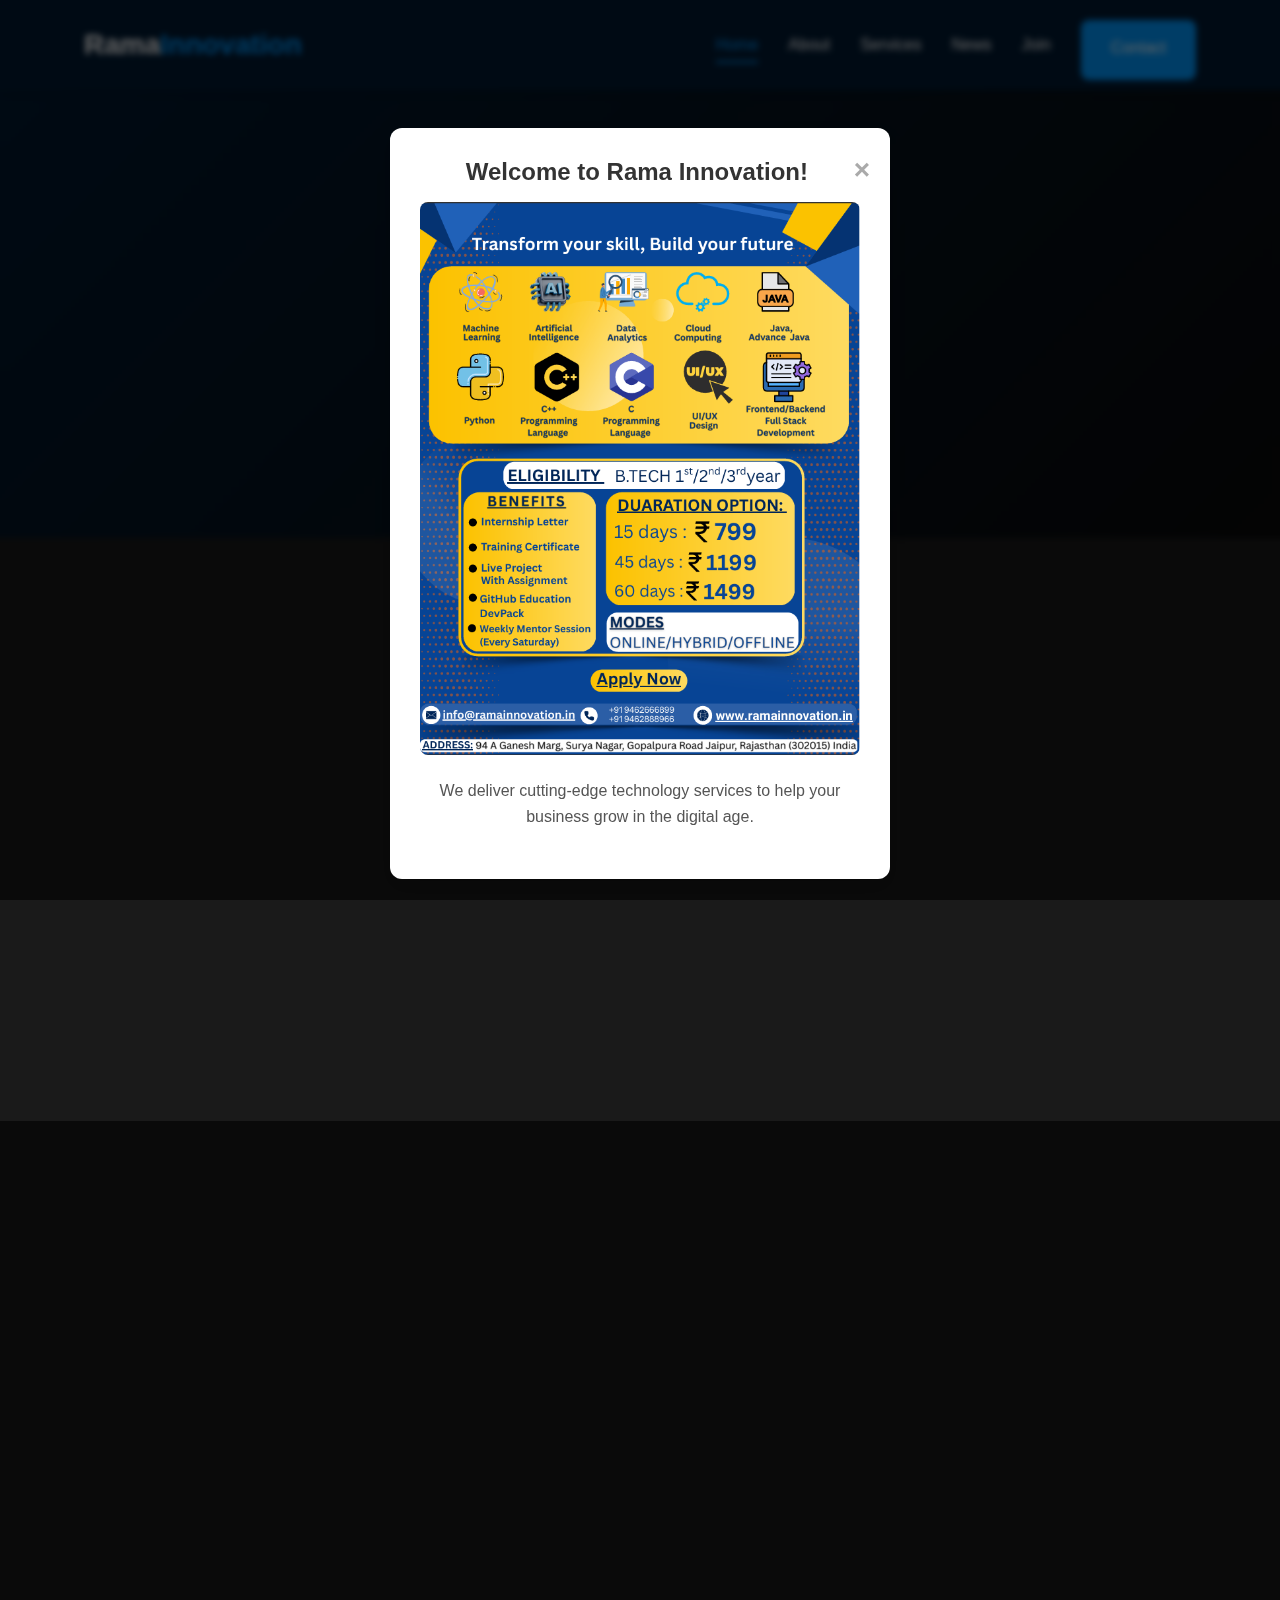
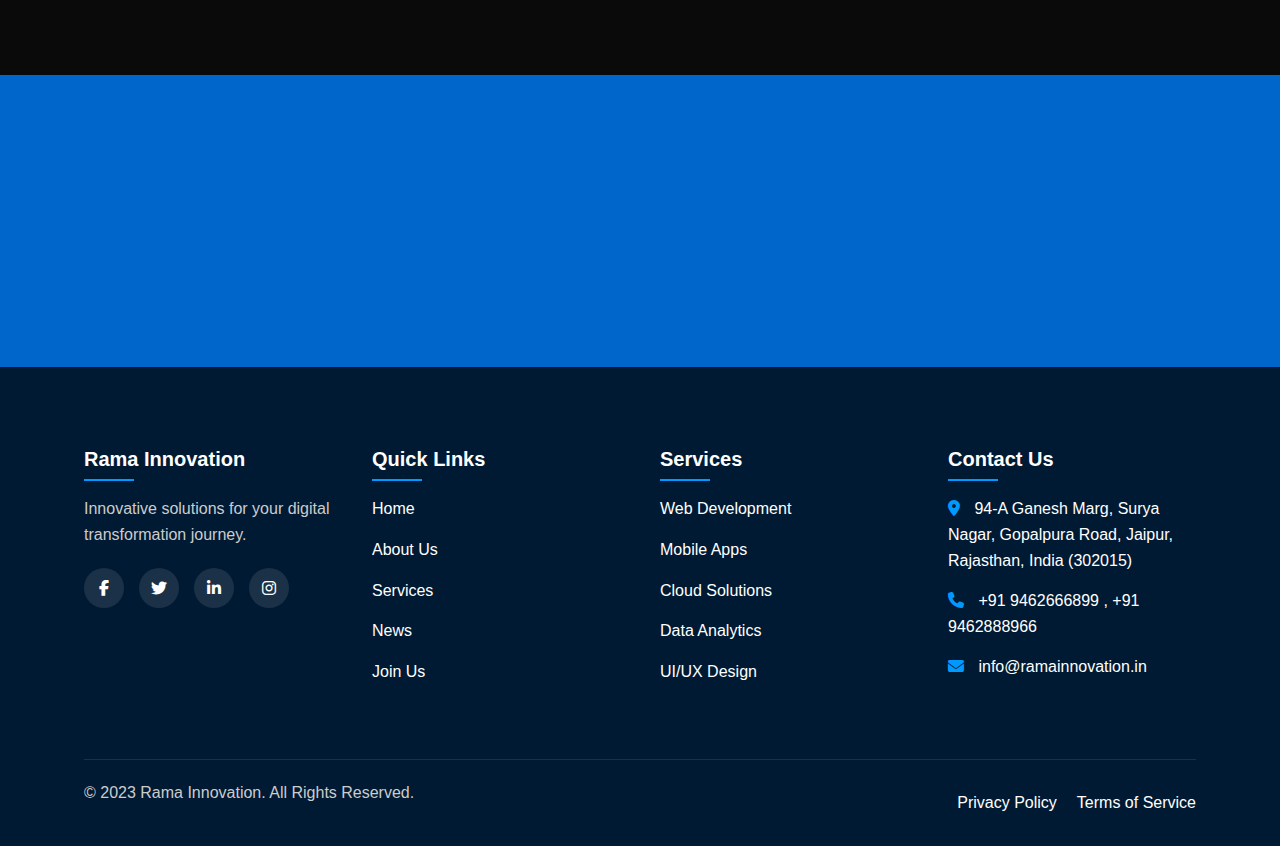
<file: index.html>
<!DOCTYPE html>
<html lang="en">
<head>
    <meta charset="UTF-8">
    <meta name="viewport" content="width=device-width, initial-scale=1.0">
    <title>Rama Innovation | Innovative Solutions</title>
    
    <!-- SEO Meta Tags -->
    <meta name="description" content="Rama Innovation offers innovative technology solutions including web development, mobile apps, cloud solutions, and data analytics to help your business thrive in the digital age.">
    <meta name="keywords" content="Rama Innovation, technology solutions, web development, mobile apps, cloud solutions, data analytics, digital transformation, innovative technology, Jaipur, India">
    <meta name="author" content="Rama Innovation">
    
    <!-- Open Graph Meta Tags -->
    <meta property="og:title" content="Rama Innovation | Innovative Solutions">
    <meta property="og:description" content="Delivering cutting-edge technology services to help your business grow in the digital age.">
    <meta property="og:image" content="./assets/images/logo.jpg">
    <meta property="og:url" content="https://www.ramainnovation.in">
    <meta property="og:type" content="website">
    
    <!-- Twitter Card Meta Tags -->
    <meta name="twitter:card" content="summary_large_image">
    <meta name="twitter:title" content="Rama Innovation | Innovative Solutions">
    <meta name="twitter:description" content="We deliver cutting-edge technology services to help your business grow in the digital age.">
    <meta name="twitter:image" content="./assets/images/logo.jpg">
    
    <!-- Stylesheets -->
    <link rel="stylesheet" href="https://cdnjs.cloudflare.com/ajax/libs/font-awesome/6.4.0/css/all.min.css">
    <link rel="stylesheet" href="./css/style.css">
    
    <!-- Icons -->
    <link rel="apple-touch-icon" sizes="180x180" href="/apple-touch-icon.png">
    <link rel="icon" type="image/png" sizes="32x32" href="/favicon-32x32.png">
    <link rel="icon" type="image/png" sizes="16x16" href="/favicon-16x16.png">
    <link rel="manifest" href="/site.webmanifest">
</head>

<body>
        <!-- The Modal -->
    <div id="myModal" class="modal">
        <div class="modal-content">
            <span class="close">&times;</span>
            <h2>Welcome to Rama Innovation!</h2>
            <img src="./assets/images/h2.png" alt="Welcome Image"> <!-- Replace with your image URL -->
            <p>We deliver cutting-edge technology services to help your business grow in the digital age.</p>
        </div>
    </div>

  

    <!-- Navbar -->
    <nav class="navbar">
        <div class="container">
            <a href="index.html" class="logo">Rama<span>Innovation</span></a>
            <div class="nav-links">
                <a href="index.html" class="active">Home</a>
                <a href="about.html">About</a>
                <a href="service.html">Services</a>
                <a href="news.html">News</a>
                <a href="join.html">Join</a>
                <a href="#contact" class="cta-button">Contact</a>
            </div>
            <button class="hamburger">
                <span></span>
                <span></span>
                <span></span>
            </button>
        </div>
    </nav>

    <!-- Mobile Menu -->
    <div class="mobile-menu">
        <a href="index.html" class="active">Home</a>
        <a href="about.html">About</a>
        <a href="service.html">Services</a>
        <a href="news.html">News</a>
        <a href="join.html">Join</a>
        <a href="#contact">Contact</a>
    </div>

    <!-- Hero Section -->
    <section class="hero">
        <div class="container">
            <div class="hero-content">
                <h1 class="animate-slide-up">Innovative <span>Solutions</span> for Your Business</h1>
                <p class="animate-slide-up delay-1">We deliver cutting-edge technology services to help your business grow in the digital age.</p>
                <div class="hero-buttons animate-slide-up delay-2">
                    <a href="service.html" class="cta-button">Our Services</a>
                    <a href="join.html" class="cta-button secondary">Join Our Team</a>
                </div>
            </div>
            <div class="hero-image animate-fade-in delay-3">
                <img src="./assets/images/rama solution main photo.jpg" alt="Tech Solutions">
            </div>
        </div>
    </section>

    <!-- Services Section -->
    <section id="services" class="services">
        <div class="container">
            <h2 class="section-title animate-slide-up">Our <span>Services</span></h2>
            <p class="section-subtitle animate-slide-up delay-1">We offer comprehensive solutions tailored to your needs</p>
            
            <div class="services-grid">
                <div class="service-card animate-slide-up delay-2">
                    <i class="fas fa-code"></i>
                    <h3>Web Development</h3>
                    <p>Custom websites and web applications built with the latest technologies for optimal performance.</p>
                   
                </div>
                
                <div class="service-card animate-slide-up delay-3">
                    <i class="fas fa-mobile-alt"></i>
                    <h3>Mobile Apps</h3>
                    <p>iOS and Android applications designed to engage your customers and grow your business.</p>
                   
                </div>
                
                <div class="service-card animate-slide-up delay-4">
                    <i class="fas fa-cloud"></i>
                    <h3>Cloud Solutions</h3>
                    <p>Scalable cloud infrastructure and services to power your business operations.</p>
                    
                </div>
                
                <div class="service-card animate-slide-up delay-5">
                    <i class="fas fa-chart-line"></i>
                    <h3>Data Analytics</h3>
                    <p>Turn your data into actionable insights with our powerful analytics solutions.</p>
                  
                </div>
            </div>
        </div>
    </section>

    <!-- About Section -->
    <section class="about">
        <div class="container">
            <div class="about-image animate-fade-in">
                <img src="./assets/images/team.jpg" alt="Our Team">
            </div>
            <div class="about-content">
                <h2 class="section-title animate-slide-up">About <span>Us</span></h2>
                <p class="animate-slide-up delay-1">Rama Innovation was founded in 2022 with a mission to deliver innovative technology solutions that drive business growth.</p>
                <p class="animate-slide-up delay-2">Our team of experts brings together diverse skills and experience to tackle complex challenges and deliver exceptional results.</p>
                <div class="stats animate-slide-up delay-3">
                    <div class="stat">
                        <h4>150+</h4>
                        <p>Projects Completed</p>
                    </div>
                    <div class="stat">
                        <h4>50+</h4>
                        <p>Happy Clients</p>
                    </div>
                    <div class="stat">
                        <h4>30+</h4>
                        <p>Team Members</p>
                    </div>
                </div>
                <a href="about.html" class="cta-button animate-slide-up delay-4">Read More</a>
            </div>
        </div>
    </section>

    <!-- Newsletter Section -->
<section class="newsletter">
    <div class="container">
        <div class="newsletter-content animate-slide-up">
            <h2>Subscribe to Our Newsletter</h2>
            <p>Stay updated with our latest news and offers</p>
        </div>
        <form class="newsletter-form animate-slide-up delay-1" id="newsletterForm">
            <input type="email" name="email" placeholder="Enter your email" required>
            <button type="submit" class="cta-button">Subscribe</button>
        </form>
        <div class="form-message" id="formMessage"></div>
    </div>
</section>

    <!-- Footer -->
    <footer class="footer">
        <div class="container">
            <div class="footer-grid">
                <div class="footer-col">
                    <h3>Rama Innovation</h3>
                    <p>Innovative solutions for your digital transformation journey.</p>
                    <div class="social-links">
                        <a href="#"><i class="fab fa-facebook-f"></i></a>
                        <a href="#"><i class="fab fa-twitter"></i></a>
                        <a href="https://www.linkedin.com/company/rama-innovation/"><i class="fab fa-linkedin-in"></i></a>
                        <a href="#"><i class="fab fa-instagram"></i></a>
                    </div>
                </div>
                
                <div class="footer-col">
                    <h3>Quick Links</h3>
                    <ul>
                        <li><a href="index.html">Home</a></li>
                        <li><a href="about.html">About Us</a></li>
                        <li><a href="#services">Services</a></li>
                        <li><a href="news.html">News</a></li>
                        <li><a href="join.html">Join Us</a></li>
                    </ul>
                </div>
                
                <div class="footer-col">
                    <h3>Services</h3>
                    <ul>
                        <li><a href="#">Web Development</a></li>
                        <li><a href="#">Mobile Apps</a></li>
                        <li><a href="#">Cloud Solutions</a></li>
                        <li><a href="#">Data Analytics</a></li>
                        <li><a href="#">UI/UX Design</a></li>
                    </ul>
                </div>
                
                <div class="footer-col" id="contact">
                    <h3>Contact Us</h3>
                    <ul>
                        <li><i class="fas fa-map-marker-alt"></i> 94-A Ganesh Marg, Surya Nagar, Gopalpura Road, Jaipur, Rajasthan, India (302015) </li>
                        <li><i class="fas fa-phone"></i> +91 9462666899 , +91 9462888966</li>
                        <li><i class="fas fa-envelope"></i> info@ramainnovation.in</li>
                    </ul>
                </div>
            </div>
            
            <div class="footer-bottom">
                <p>&copy; 2023 Rama Innovation. All Rights Reserved.</p>
                <div class="footer-links">
                    <a href="#">Privacy Policy</a>
                    <a href="#">Terms of Service</a>
                </div>
            </div>
        </div>
    </footer>

    <script src="./js/script.js"></script>
</body>
</html>
</file>
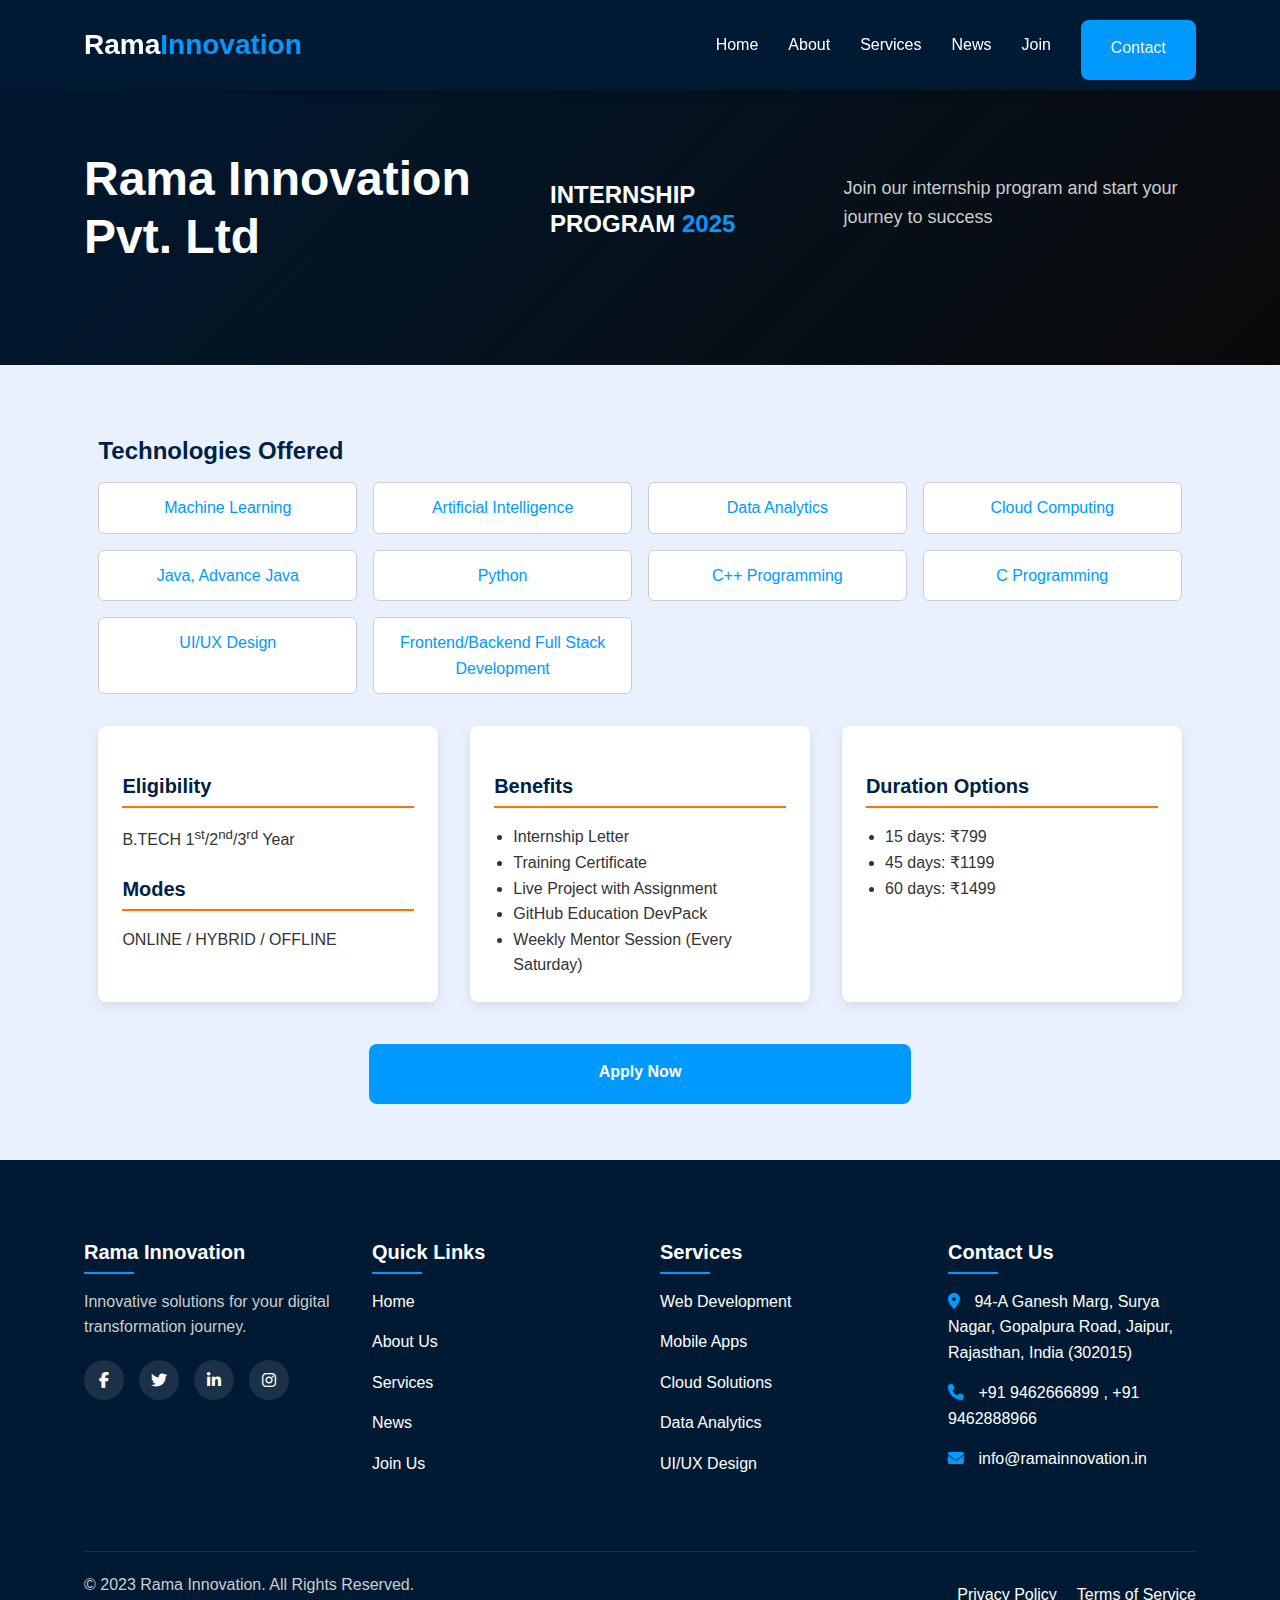
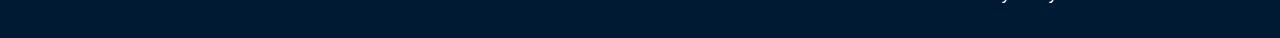
<file: internship.html>
<!DOCTYPE html>
<html lang="en">
<head>
  <meta charset="UTF-8">
    <meta name="viewport" content="width=device-width, initial-scale=1.0">
    <title>Internship Program - Rama Innovation</title>
    
    <!-- SEO Meta Tags -->
    <meta name="description" content="Rama Innovation offers innovative technology solutions including web development, mobile apps, cloud solutions, and data analytics to help your business thrive in the digital age.">
    <meta name="keywords" content="Rama Innovation, technology solutions, web development, mobile apps, cloud solutions, data analytics, digital transformation, innovative technology, Jaipur, India">
    <meta name="author" content="Rama Innovation">
    
    <!-- Open Graph Meta Tags -->
    <meta property="og:title" content="Rama Innovation | Innovative Solutions">
    <meta property="og:description" content="Delivering cutting-edge technology services to help your business grow in the digital age.">
    <meta property="og:image" content="./assets/images/logo.jpg">
    <meta property="og:url" content="https://www.ramainnovation.in">
    <meta property="og:type" content="website">
    
    <!-- Twitter Card Meta Tags -->
    <meta name="twitter:card" content="summary_large_image">
    <meta name="twitter:title" content="Rama Innovation | Innovative Solutions">
    <meta name="twitter:description" content="We deliver cutting-edge technology services to help your business grow in the digital age.">
    <meta name="twitter:image" content="./assets/images/logo.jpg">
    
    <!-- Stylesheets -->
    <link href="https://cdnjs.cloudflare.com/ajax/libs/font-awesome/6.4.0/css/all.min.css" rel="stylesheet">
    <link href="./css/style.css" rel="stylesheet">
    
    <!-- Icons -->
    <link rel="apple-touch-icon" sizes="180x180" href="/apple-touch-icon.png">
    <link rel="icon" type="image/png" sizes="32x32" href="/favicon-32x32.png">
    <link rel="icon" type="image/png" sizes="16x16" href="/favicon-16x16.png">
    <link rel="manifest" href="/site.webmanifest">
    
  <style>


    .why-join {
      background: #fff;
      padding: 3rem 1rem;
    }

    .why-join h3 {
      font-size: 1.8rem;
      margin-bottom: 1rem;
      color: #002147;
    }

    .why-join ul {
      list-style: none;
      margin-bottom: 2rem;
    }

    .why-join li {
      font-size: 1.1rem;
      margin: 0.5rem 0;
      color: #444;
    }

    .why-join i {
      color: green;
      margin-right: 10px;
    }

    .details {
      background: #e9f1ff;
      padding: 3rem 1rem;
    }

    .details h3 {
      color: #002147;
      margin-top: 1.5rem;
      margin-bottom: 0.5rem;
      font-size: 1.5rem;
    }

    .skills-grid {
      display: grid;
      grid-template-columns: repeat(auto-fit, minmax(220px, 1fr));
      gap: 1rem;
      margin: 1rem 0;
    }

    .skills-grid span {
      background-color: #fff;
      padding: 0.75rem;
      border-radius: 6px;
      border: 1px solid #ccc;
      text-align: center;
      font-weight: 500;
    }

    .info-columns {
      display: flex;
      flex-wrap: wrap;
      gap: 2rem;
      margin-top: 2rem;
    }

    .info-column {
      flex: 1;
      min-width: 250px;
      background: #fff;
      padding: 1.5rem;
      border-radius: 8px;
      box-shadow: 0 4px 12px rgba(0, 0, 0, 0.1);
    }

    .info-column h3 {
      font-size: 1.25rem;
      color: #002147;
      margin-bottom: 1rem;
      border-bottom: 2px solid #ff7300;
      padding-bottom: 0.5rem;
    }

    .info-column p,
    .info-column ul {
      font-size: 1rem;
      color: #333;
    }

    .info-column ul {
      padding-left: 1.2rem;
      list-style: disc;
    }

  </style>
</head>
<body>
     <nav class="navbar">
        <div class="container">
            <a href="index.html" class="logo">Rama<span>Innovation</span></a>
            <div class="nav-links">
                <a href="index.html">Home</a>
                <a href="about.html">About</a>
                <a href="service.html">Services</a>
                <a href="news.html">News</a>
                <a href="join.html">Join</a>
                <a href="#contact" class="cta-button">Contact</a>
            </div>
            <button class="hamburger">
                <span></span>
                <span></span>
                <span></span>
            </button>
        </div>
    </nav>

    <!-- Mobile Menu -->
    <div class="mobile-menu">
        <a href="index.html">Home</a>
        <a href="about.html">About</a>
        <a href="service.html">Services</a>
        <a href="news.html">News</a>
        <a href="join.html">Join</a>
        <a href="#contact">Contact</a>
    </div>
  <section class="hero">
    <div class="container">
      <h1>Rama Innovation Pvt. Ltd</h1>
      <h2>INTERNSHIP PROGRAM <span>2025</span></h2>
      <p>Join our internship program and start your journey to success</p>
    </div>
  </section>

  <!-- <section class="why-join">
    <div class="container">
      <h3>Why You Should Try:</h3>
      <ul>
        <li><i class="fas fa-check-circle"></i> Mentorship from industry experts</li>
        <li><i class="fas fa-check-circle"></i> Real-world projects</li>
        <li><i class="fas fa-check-circle"></i> Skill-building for future roles</li>
        <li><i class="fas fa-check-circle"></i> Project Management</li>
        <li><i class="fas fa-check-circle"></i> Data Analysis</li>
        <li><i class="fas fa-check-circle"></i> Marketing Strategies</li>
      </ul>
      <a href="https://forms.gle/wn4ChqgmRaESs48y6" class="cta-button">Apply Now</a>
    </div>

    
  </section> -->

  <section class="details">
    <div class="container">
      <div class="skills">
        <h3>Technologies Offered</h3>
        <div class="skills-grid">
          <span>Machine Learning</span>
          <span>Artificial Intelligence</span>
          <span>Data Analytics</span>
          <span>Cloud Computing</span>
          <span>Java, Advance Java</span>
          <span>Python</span>
          <span>C++ Programming</span>
          <span>C Programming</span>
          <span>UI/UX Design</span>
          <span>Frontend/Backend Full Stack Development</span>
        </div>
      </div>

      <div class="info-columns">
        <div class="info-column">
          <h3>Eligibility</h3>
          <p>B.TECH 1<sup>st</sup>/2<sup>nd</sup>/3<sup>rd</sup> Year</p>

          <h3>Modes</h3>
          <p>ONLINE / HYBRID / OFFLINE</p>
        </div>

        <div class="info-column">
          <h3>Benefits</h3>
          <ul>
            <li>Internship Letter</li>
            <li>Training Certificate</li>
            <li>Live Project with Assignment</li>
            <li>GitHub Education DevPack</li>
            <li>Weekly Mentor Session (Every Saturday)</li>
          </ul>
        </div>

        <div class="info-column">
          <h3>Duration Options</h3>
          <ul>
            <li>15 days: ₹799</li>
            <li>45 days: ₹1199</li>
            <li>60 days: ₹1499</li>
          </ul>
        </div>
      </div>

      <div style="text-align: center; margin-top: 2rem;">
        <a href="https://forms.gle/wn4ChqgmRaESs48y6" class="cta-button">Apply Now</a>
      </div>
    </div>
  </section>

  <footer class="footer">
        <div class="container">
            <div class="footer-grid">
                <div class="footer-col">
                    <h3>Rama Innovation</h3>
                    <p>Innovative solutions for your digital transformation journey.</p>
                    <div class="social-links">
                        <a href="#"><i class="fab fa-facebook-f"></i></a>
                        <a href="#"><i class="fab fa-twitter"></i></a>
                        <a href="https://www.linkedin.com/company/rama-innovation/"><i class="fab fa-linkedin-in"></i></a>
                        <a href="#"><i class="fab fa-instagram"></i></a>
                    </div>
                </div>
                
                <div class="footer-col">
                    <h3>Quick Links</h3>
                    <ul>
                        <li><a href="index.html">Home</a></li>
                        <li><a href="about.html">About Us</a></li>
                        <li><a href="#services">Services</a></li>
                        <li><a href="news.html">News</a></li>
                        <li><a href="join.html">Join Us</a></li>
                    </ul>
                </div>
                
                <div class="footer-col">
                    <h3>Services</h3>
                    <ul>
                        <li><a href="#">Web Development</a></li>
                        <li><a href="#">Mobile Apps</a></li>
                        <li><a href="#">Cloud Solutions</a></li>
                        <li><a href="#">Data Analytics</a></li>
                        <li><a href="#">UI/UX Design</a></li>
                    </ul>
                </div>
                
                <div class="footer-col" id="contact">
                    <h3>Contact Us</h3>
                    <ul>
                        <li><i class="fas fa-map-marker-alt"></i> 94-A Ganesh Marg, Surya Nagar, Gopalpura Road, Jaipur, Rajasthan, India (302015) </li>
                        <li><i class="fas fa-phone"></i> +91 9462666899 , +91 9462888966</li>
                        <li><i class="fas fa-envelope"></i> info@ramainnovation.in</li>
                    </ul>
                </div>
            </div>
            
            <div class="footer-bottom">
                <p>&copy; 2023 Rama Innovation. All Rights Reserved.</p>
                <div class="footer-links">
                    <a href="#">Privacy Policy</a>
                    <a href="#">Terms of Service</a>
                </div>
            </div>
        </div>
    </footer>
</body>
</html>
</file>
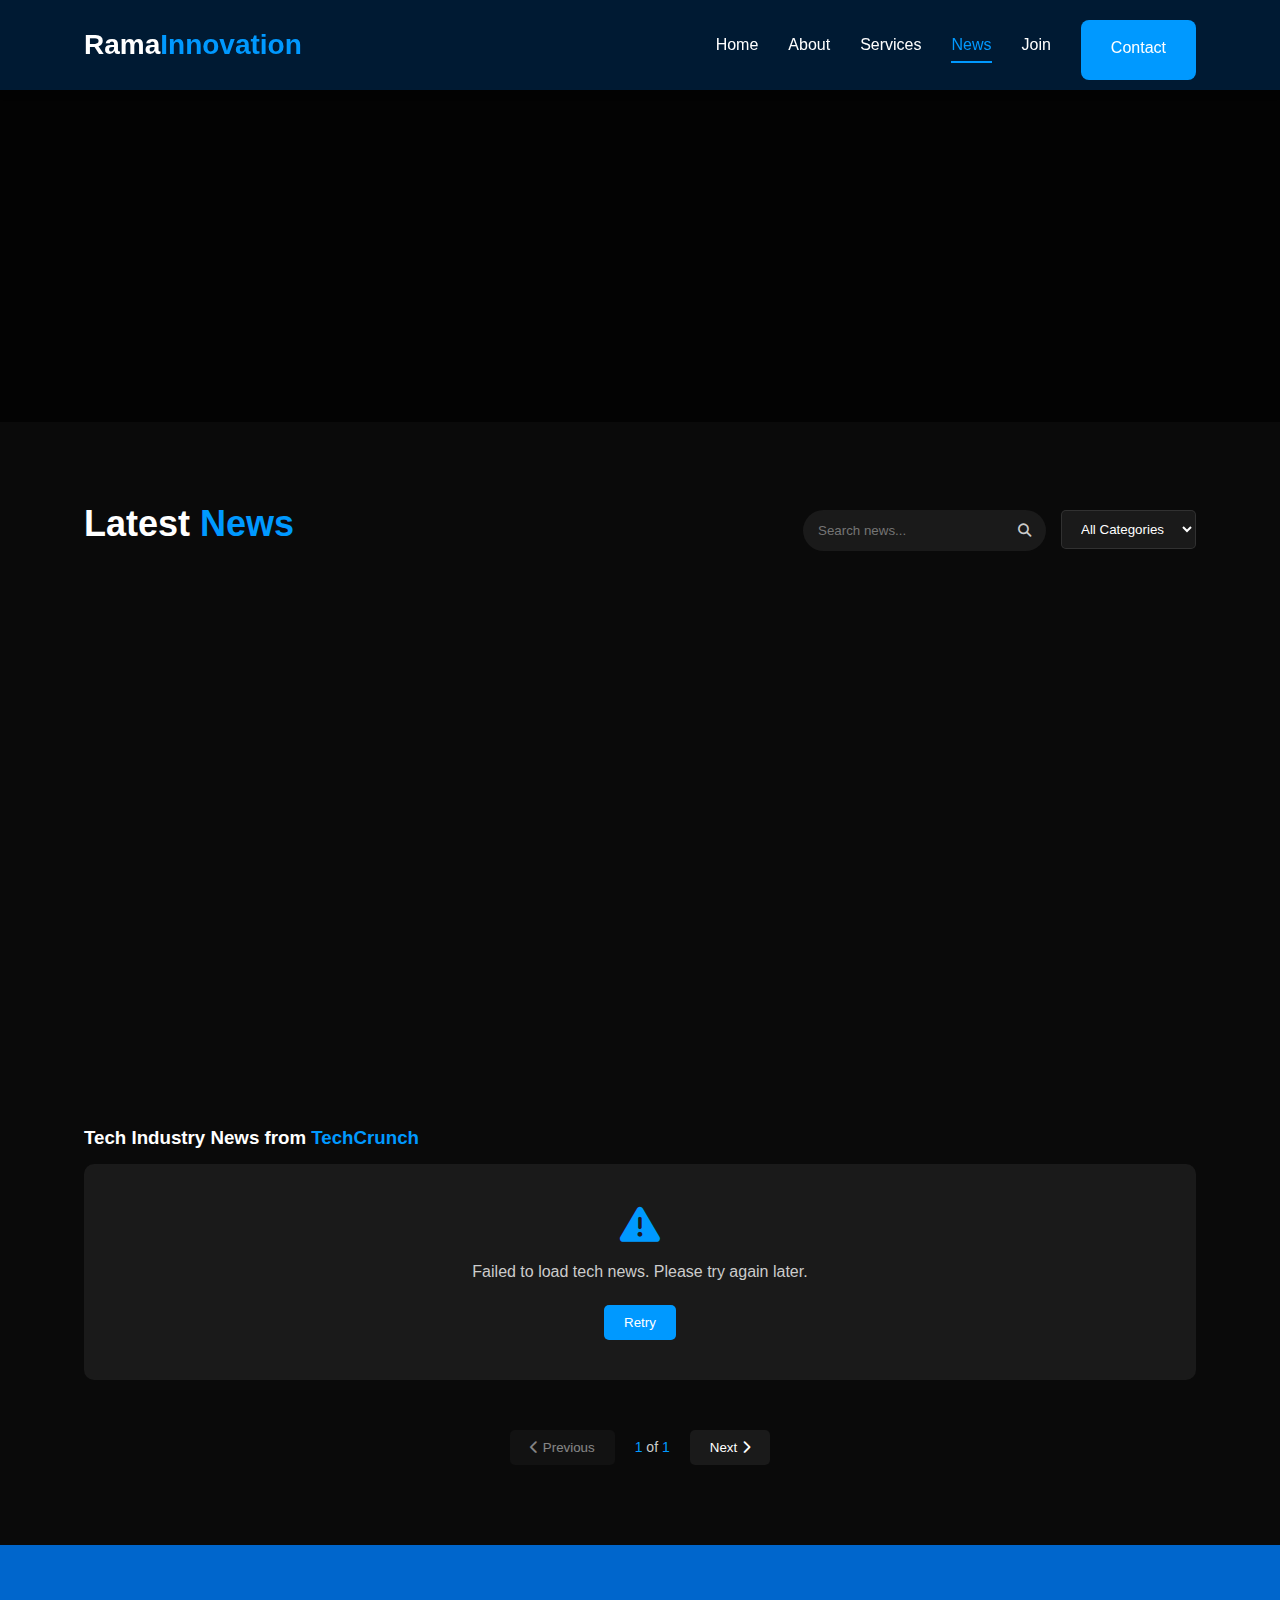
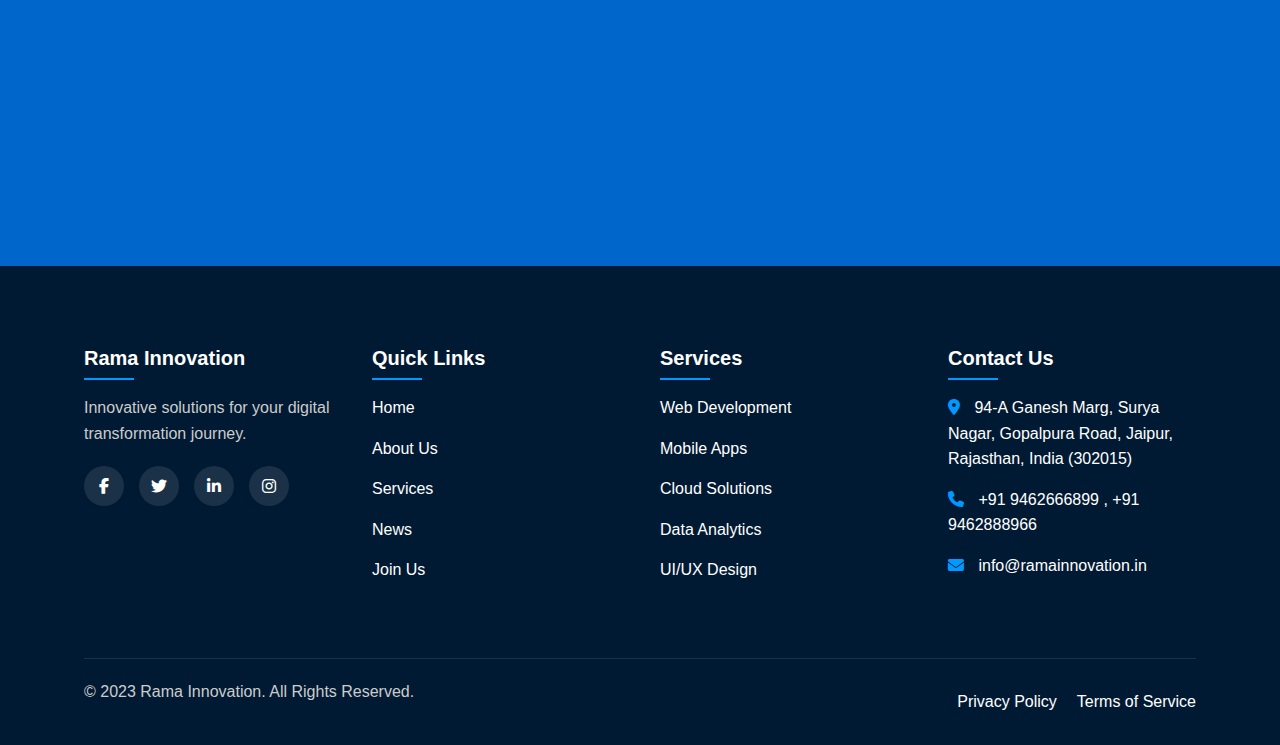
<file: news.html>
<!DOCTYPE html>
<html lang="en">

<head>
    <meta charset="UTF-8">
    <meta name="viewport" content="width=device-width, initial-scale=1.0">
    <title>News & Updates | Rama Innovation</title>
    
    <!-- SEO Meta Tags -->
    <meta name="description" content="Rama Innovation offers innovative technology solutions including web development, mobile apps, cloud solutions, and data analytics to help your business thrive in the digital age.">
    <meta name="keywords" content="Rama Innovation, technology solutions, web development, mobile apps, cloud solutions, data analytics, digital transformation, innovative technology, Jaipur, India">
    <meta name="author" content="Rama Innovation">
    
    <!-- Open Graph Meta Tags -->
    <meta property="og:title" content="Rama Innovation | Innovative Solutions">
    <meta property="og:description" content="Delivering cutting-edge technology services to help your business grow in the digital age.">
    <meta property="og:image" content="./assets/images/logo.jpg">
    <meta property="og:url" content="https://www.ramainnovation.in">
    <meta property="og:type" content="website">
    
    <!-- Twitter Card Meta Tags -->
    <meta name="twitter:card" content="summary_large_image">
    <meta name="twitter:title" content="Rama Innovation | Innovative Solutions">
    <meta name="twitter:description" content="We deliver cutting-edge technology services to help your business grow in the digital age.">
    <meta name="twitter:image" content="./assets/images/logo.jpg">
    
    <!-- Stylesheets -->
    <link rel="stylesheet" href="https://cdnjs.cloudflare.com/ajax/libs/font-awesome/6.4.0/css/all.min.css">
    <link rel="stylesheet" href="./css/style.css">
    
    <!-- Icons -->
    <link rel="apple-touch-icon" sizes="180x180" href="/apple-touch-icon.png">
    <link rel="icon" type="image/png" sizes="32x32" href="/favicon-32x32.png">
    <link rel="icon" type="image/png" sizes="16x16" href="/favicon-16x16.png">
    <link rel="manifest" href="/site.webmanifest">
</head>


<body>
  
    <!-- Navbar -->
    <nav class="navbar">
        <div class="container">
            <a href="index.html" class="logo">Rama<span>Innovation</span></a>
            <div class="nav-links">
                <a href="index.html">Home</a>
                <a href="about.html">About</a>
                <a href="#services">Services</a>
                <a href="news.html" class="active">News</a>
                <a href="join.html">Join</a>
                <a href="#contact" class="cta-button">Contact</a>
            </div>
            <button class="hamburger">
                <span></span>
                <span></span>
                <span></span>
            </button>
        </div>
    </nav>

    <!-- Mobile Menu -->
    <div class="mobile-menu">
        <a href="index.html">Home</a>
        <a href="about.html">About</a>
        <a href="#services">Services</a>
        <a href="news.html" class="active">News</a>
        <a href="join.html">Join</a>
        <a href="#contact">Contact</a>
    </div>

    <!-- News Hero Section -->
    <section class="page-hero news-hero">
        <div class="container">
            <h1 class="animate-slide-up">Tech <span>News</span></h1>
            <p class="animate-slide-up delay-1">Stay updated with the latest industry trends, company updates, and technology insights.</p>
        </div>
    </section>

    <!-- News Categories -->
<!-- News Section with Custom Articles and API Content -->
<section class="news-api-section">
    <div class="container">
        <div class="news-header">
            <h2 class="section-title">Latest <span>News</span></h2>
            <div class="news-controls">
                <div class="search-box">
                    <input type="text" id="news-search" placeholder="Search news...">
                    <button id="search-btn"><i class="fas fa-search"></i></button>
                </div>
                <div class="category-filter">
                    <select id="news-category">
                        <option value="all">All Categories</option>
                        <option value="company">Company</option>
                        <option value="tech">Technology</option>
                        <option value="business">Business</option>
                    </select>
                </div>
            </div>
        </div>

        <!-- Custom News Articles -->
        <div class="news-grid">
            <!-- Article 1 -->
            <article class="news-card animate-slide-up delay-1" data-category="company">
                <div class="news-card-header">
                    <span class="news-category company">Company Update</span>
                    <span class="news-date">June 15, 2022</span>
                </div>
                <div class="news-card-image">
                    <img src="./assets/images/company_office.jpg" alt="Rama Innovation Expansion">
                </div>
                <div class="news-card-content">
                    <h3>Rama Innovation Announces Office in Jaipur</h3>
                    <p>We're excited to announce the opening of our new Jaipur headquarters in Jaipur, Rajasthan, marking a significant milestone in our Rajasthan expansion.</p>
                </div>
            </article>

            <!-- Article 2 -->
            <article class="news-card animate-slide-up delay-2" data-category="tech">
                <div class="news-card-header">
                    <span class="news-category tech">Tech Trends</span>
                    <span class="news-date">June 10, 2023</span>
                </div>
                <div class="news-card-image">
                    <img src="./assets/images/ai.jpg" alt="AI Innovation">
                </div>
                <div class="news-card-content">
                    <h3>The Future of AI in Enterprise Solutions</h3>
                    <p>How artificial intelligence is transforming business operations and what it means for your organization's digital strategy.</p>
                </div>
            </article>
            <article class="news-card animate-slide-up delay-3" data-category="events">
<div class="news-card-header">
<span class="news-category events">Events</span>
<span class="news-date">May 28, 2023</span>
</div>
<div class="news-card-image">
<img src="./assets/images/company_office.jpg" alt="Tech Conference">
</div>
<div class="news-card-content">
<h3>Rama Innovation to Host Annual Developer Conference</h3>
<p>Join us for DevCon 2023 featuring workshops, keynote speakers, and networking opportunities for tech professionals.</p>
<!-- <a href="news-single.html" class="read-more">Read More <i class="fas fa-arrow-right"></i></a> -->
</div>
</article>
        </div>

        <!-- API-Powered News Section -->
        <div class="api-news-section">
            <h3 class="api-news-title">Tech Industry News from <span>TechCrunch</span></h3>
            
            <div class="loading-spinner" id="loading-spinner">
                <div class="spinner"></div>
                <p>Loading tech news...</p>
            </div>

            <div class="news-grid" id="api-news-grid">
                <!-- News articles will be inserted here by JavaScript -->
            </div>

            <div class="pagination">
                <button id="prev-page" disabled><i class="fas fa-chevron-left"></i> Previous</button>
                <div class="page-info">
                    <span id="current-page">1</span> of <span id="total-pages">1</span>
                </div>
                <button id="next-page">Next <i class="fas fa-chevron-right"></i></button>
            </div>
        </div>
    </div>
</section>
    <!-- Newsletter Section -->
    <section class="newsletter news-newsletter">
        <div class="container">
            <div class="newsletter-content animate-slide-up">
                <h2>Stay Updated</h2>
                <p>Subscribe to our newsletter for the latest news and insights delivered to your inbox.</p>
            </div>
            <form class="newsletter-form animate-slide-up delay-1">
                <input type="email" placeholder="Enter your email" required>
                <button type="submit" class="cta-button news_letter_btn">Subscribe</button>
            </form>
        </div>
    </section>

    <footer class="footer">
        <div class="container">
            <div class="footer-grid">
                <div class="footer-col">
                    <h3>Rama Innovation</h3>
                    <p>Innovative solutions for your digital transformation journey.</p>
                    <div class="social-links">
                        <a href="#"><i class="fab fa-facebook-f"></i></a>
                        <a href="#"><i class="fab fa-twitter"></i></a>
                        <a href="https://www.linkedin.com/company/rama-innovation/"><i class="fab fa-linkedin-in"></i></a>
                        <a href="#"><i class="fab fa-instagram"></i></a>
                    </div>
                </div>
                
                <div class="footer-col">
                    <h3>Quick Links</h3>
                    <ul>
                        <li><a href="index.html">Home</a></li>
                        <li><a href="about.html">About Us</a></li>
                        <li><a href="#services">Services</a></li>
                        <li><a href="news.html">News</a></li>
                        <li><a href="join.html">Join Us</a></li>
                    </ul>
                </div>
                
                <div class="footer-col">
                    <h3>Services</h3>
                    <ul>
                        <li><a href="#">Web Development</a></li>
                        <li><a href="#">Mobile Apps</a></li>
                        <li><a href="#">Cloud Solutions</a></li>
                        <li><a href="#">Data Analytics</a></li>
                        <li><a href="#">UI/UX Design</a></li>
                    </ul>
                </div>
                
                <div class="footer-col" id="contact">
                    <h3>Contact Us</h3>
                    <ul>
                        <li><i class="fas fa-map-marker-alt"></i> 94-A Ganesh Marg, Surya Nagar, Gopalpura Road, Jaipur, Rajasthan, India (302015)</li>
                        <li><i class="fas fa-phone"></i> +91 9462666899 , +91 9462888966</li>
                        <li><i class="fas fa-envelope"></i> info@ramainnovation.in</li>
                    </ul>
                </div>
            </div>
            
            <div class="footer-bottom">
                <p>&copy; 2023 Rama Innovation. All Rights Reserved.</p>
                <div class="footer-links">
                    <a href="#">Privacy Policy</a>
                    <a href="#">Terms of Service</a>
                </div>
            </div>
        </div>
    </footer>

    <script src="./js/script.js"></script>
    <script>
        // News API Implementation
document.addEventListener('DOMContentLoaded', function() {
    const apiKey = 'c59c52a98a6942fc9f4f9d5d354f9bc2';
    const apiNewsGrid = document.getElementById('api-news-grid');
    const loadingSpinner = document.getElementById('loading-spinner');
    const prevPageBtn = document.getElementById('prev-page');
    const nextPageBtn = document.getElementById('next-page');
    const currentPageEl = document.getElementById('current-page');
    const totalPagesEl = document.getElementById('total-pages');
    const newsSearch = document.getElementById('news-search');
    const searchBtn = document.getElementById('search-btn');
    const newsCategory = document.getElementById('news-category');
    
    let currentPage = 1;
    let totalPages = 1;
    let currentArticles = [];
    let currentQuery = '';
    let currentCategory = 'all';

    // Fetch news from API
    async function fetchNews(page = 1, query = '', category = 'all') {
        try {
            loadingSpinner.style.display = 'flex';
            apiNewsGrid.innerHTML = '';
            
            let url = `https://newsapi.org/v2/top-headlines?sources=techcrunch&pageSize=6&page=${page}&apiKey=${apiKey}`;
            
            if (query) {
                url = `https://newsapi.org/v2/everything?q=${encodeURIComponent(query)}&sources=techcrunch&pageSize=6&page=${page}&apiKey=${apiKey}`;
            }
            
            const response = await fetch(url);
            const data = await response.json();
            
            if (data.status === 'ok') {
                currentArticles = data.articles;
                totalPages = Math.ceil(data.totalResults / 6);
                currentPage = page;
                currentQuery = query;
                
                displayApiNews(currentArticles);
                updatePagination();
            } else {
                throw new Error(data.message || 'Failed to fetch news');
            }
        } catch (error) {
            console.error('Error fetching news:', error);
            apiNewsGrid.innerHTML = `
                <div class="error-message">
                    <i class="fas fa-exclamation-triangle"></i>
                    <p>Failed to load tech news. Please try again later.</p>
                    <button class="retry-btn">Retry</button>
                </div>
            `;
            
            document.querySelector('.retry-btn')?.addEventListener('click', () => {
                fetchNews(currentPage, currentQuery, currentCategory);
            });
        } finally {
            loadingSpinner.style.display = 'none';
        }
    }

    // Display API news articles
    function displayApiNews(articles) {
        if (articles.length === 0) {
            apiNewsGrid.innerHTML = `
                <div class="no-results">
                    <i class="fas fa-newspaper"></i>
                    <p>No tech news articles found. Try a different search.</p>
                </div>
            `;
            return;
        }
        
        apiNewsGrid.innerHTML = articles.map(article => `
            <article class="news-card" data-category="tech">
                <div class="news-card-header">
                    <span class="news-category tech">TechCrunch</span>
                    <span class="news-date">${new Date(article.publishedAt).toLocaleDateString()}</span>
                </div>
                <div class="news-card-image">
                    <img src="${article.urlToImage || 'https://via.placeholder.com/600x400/001a33/ffffff?text=Tech+News'}" alt="${article.title}">
                </div>
                <div class="news-card-content">
                    <h3>${article.title}</h3>
                    <p>${article.description || 'No description available'}</p>
                    <a href="${article.url}" target="_blank" class="read-more">Read More <i class="fas fa-arrow-right"></i></a>
                </div>
            </article>
        `).join('');
    }

    // Update pagination controls
    function updatePagination() {
        currentPageEl.textContent = currentPage;
        totalPagesEl.textContent = totalPages;
        
        prevPageBtn.disabled = currentPage <= 1;
        nextPageBtn.disabled = currentPage >= totalPages;
    }

    // Event listeners for API news section
    prevPageBtn.addEventListener('click', () => {
        if (currentPage > 1) {
            fetchNews(currentPage - 1, currentQuery, currentCategory);
        }
    });

    nextPageBtn.addEventListener('click', () => {
        if (currentPage < totalPages) {
            fetchNews(currentPage + 1, currentQuery, currentCategory);
        }
    });

    searchBtn.addEventListener('click', () => {
        const query = newsSearch.value.trim();
        fetchNews(1, query, currentCategory);
    });

    newsSearch.addEventListener('keypress', (e) => {
        if (e.key === 'Enter') {
            const query = newsSearch.value.trim();
            fetchNews(1, query, currentCategory);
        }
    });

    newsCategory.addEventListener('change', () => {
        currentCategory = newsCategory.value;
        filterAllNews();
    });

    // Filter all news (both custom and API)
    function filterAllNews() {
        if (currentCategory === 'all') {
            document.querySelectorAll('.news-card').forEach(card => {
                card.style.display = 'block';
            });
            return;
        }
        
        document.querySelectorAll('.news-card').forEach(card => {
            if (card.dataset.category === currentCategory) {
                card.style.display = 'block';
            } else {
                card.style.display = 'none';
            }
        });
    }

    // Initial fetch
    fetchNews();
});
    </script>
</body>
</html>
</file>
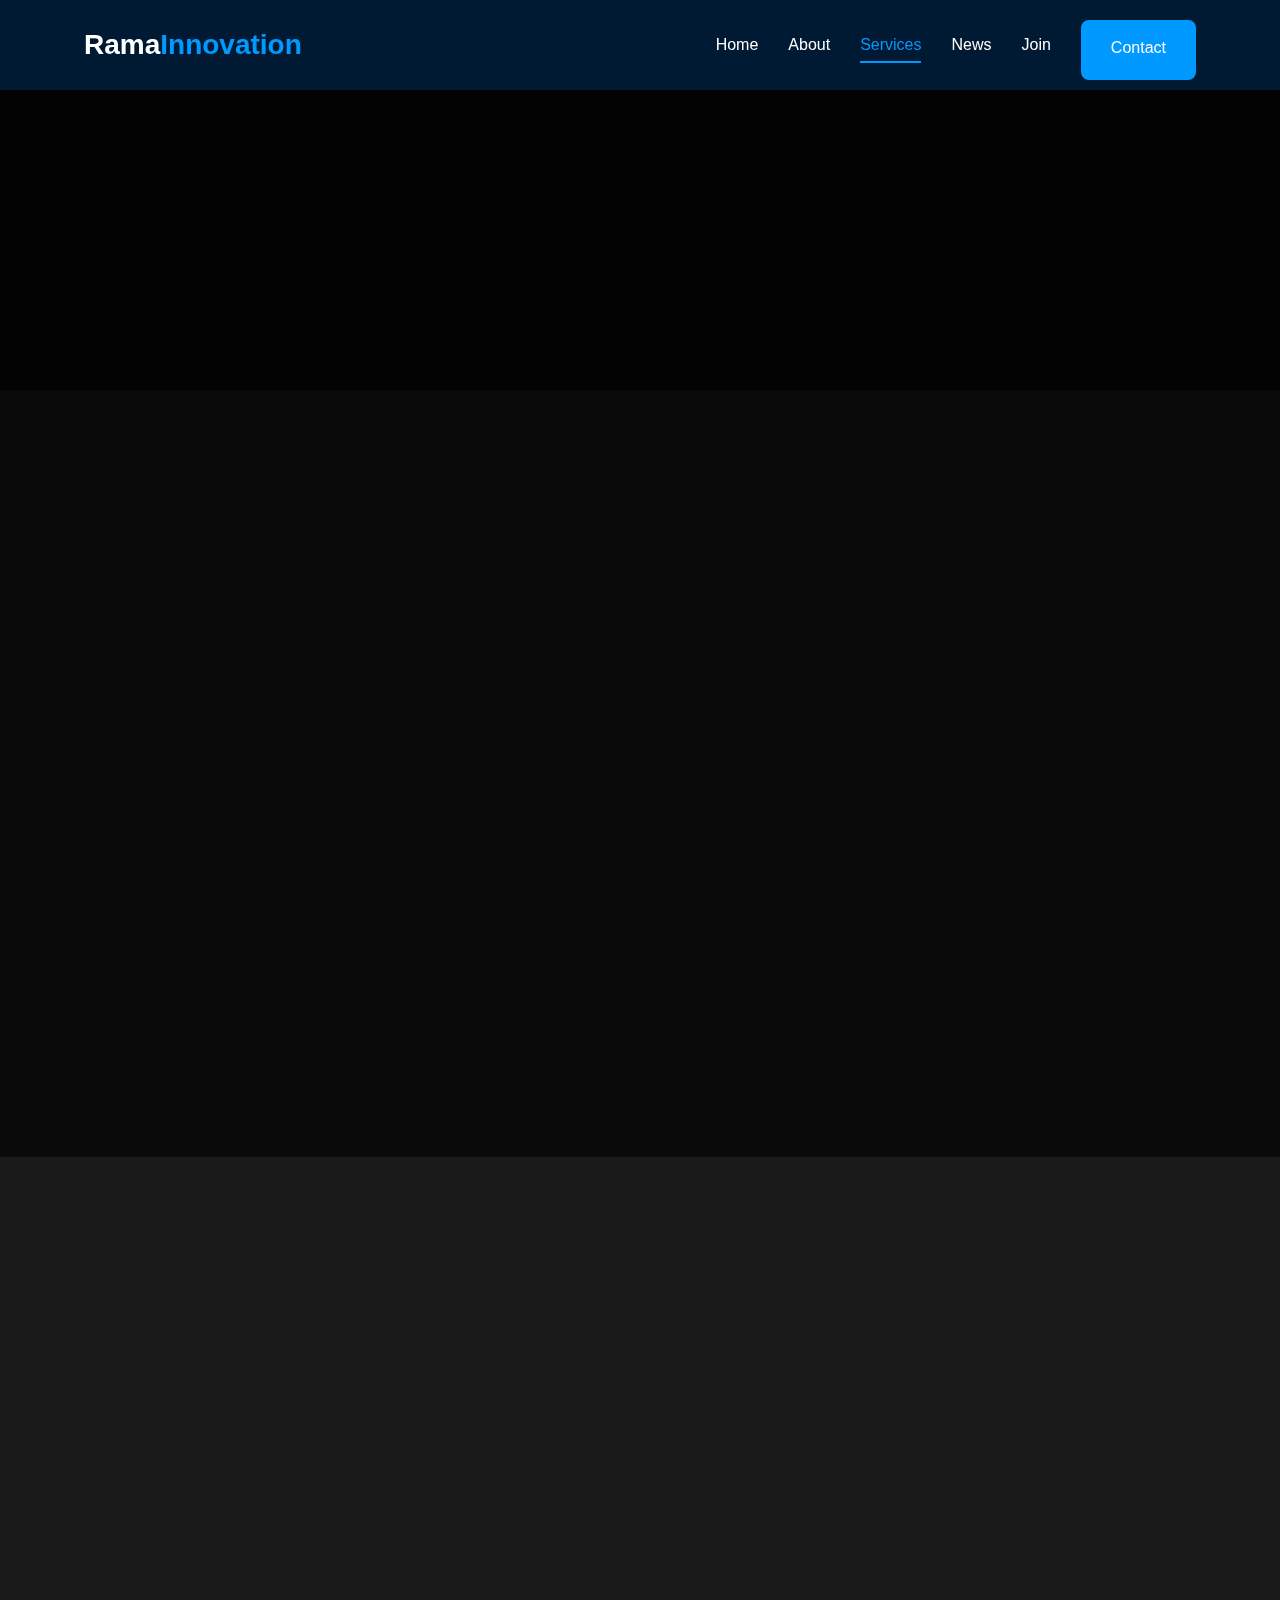
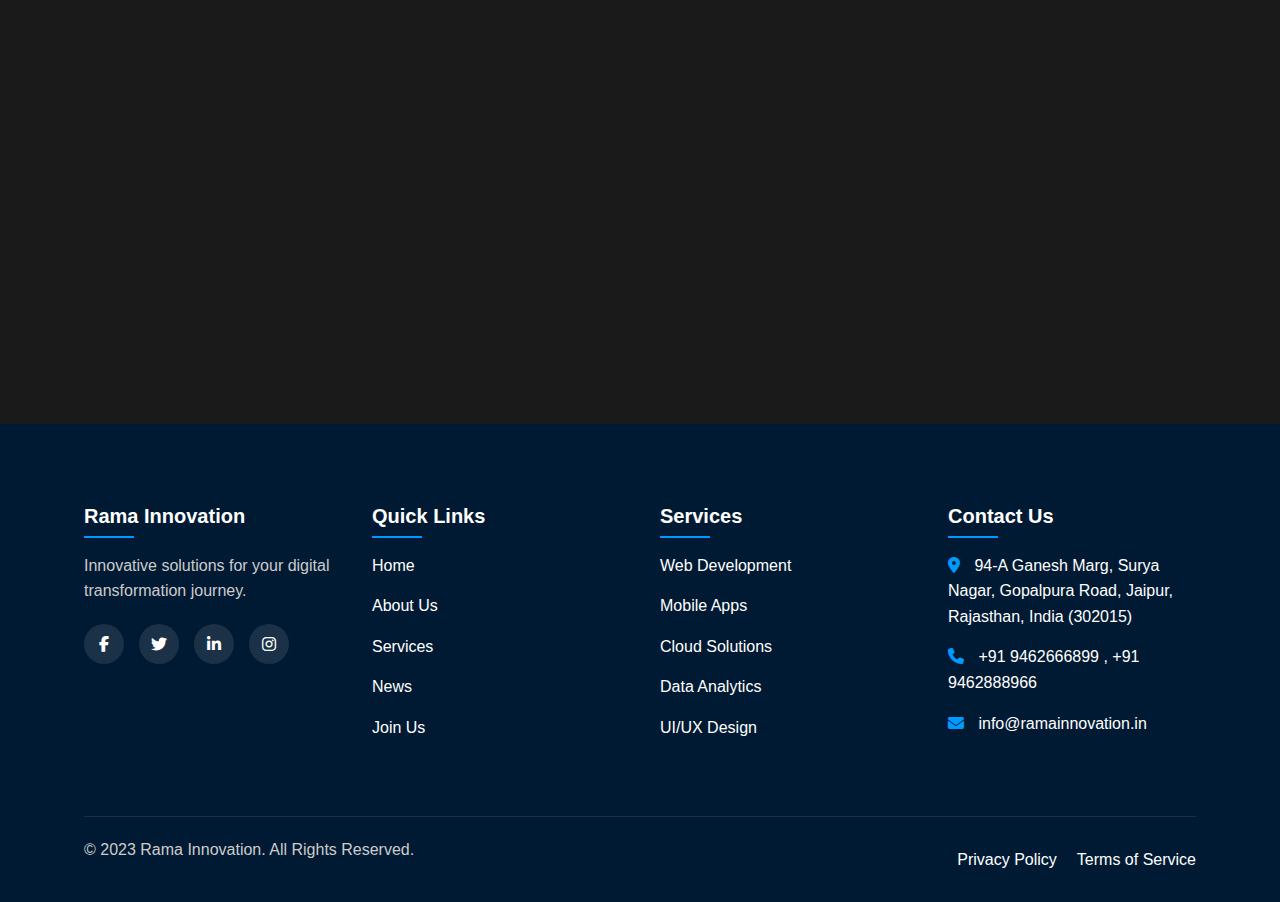
<file: service.html>
<!DOCTYPE html>
<html lang="en">

<head>
    <meta charset="UTF-8">
    <meta name="viewport" content="width=device-width, initial-scale=1.0">
    <title>Our Services | Rama Innovation</title>
    
    <!-- SEO Meta Tags -->
    <meta name="description" content="Rama Innovation offers innovative technology solutions including web development, mobile apps, cloud solutions, and data analytics to help your business thrive in the digital age.">
    <meta name="keywords" content="Rama Innovation, technology solutions, web development, mobile apps, cloud solutions, data analytics, digital transformation, innovative technology, Jaipur, India">
    <meta name="author" content="Rama Innovation">
    
    <!-- Open Graph Meta Tags -->
    <meta property="og:title" content="Rama Innovation | Innovative Solutions">
    <meta property="og:description" content="Delivering cutting-edge technology services to help your business grow in the digital age.">
    <meta property="og:image" content="./assets/images/logo.jpg">
    <meta property="og:url" content="https://www.ramainnovation.in">
    <meta property="og:type" content="website">
    
    <!-- Twitter Card Meta Tags -->
    <meta name="twitter:card" content="summary_large_image">
    <meta name="twitter:title" content="Rama Innovation | Innovative Solutions">
    <meta name="twitter:description" content="We deliver cutting-edge technology services to help your business grow in the digital age.">
    <meta name="twitter:image" content="./assets/images/logo.jpg">
    
    <!-- Stylesheets -->
    <link rel="stylesheet" href="https://cdnjs.cloudflare.com/ajax/libs/font-awesome/6.4.0/css/all.min.css">
    <link rel="stylesheet" href="./css/style.css">
    
    <!-- Icons -->
    <link rel="apple-touch-icon" sizes="180x180" href="/apple-touch-icon.png">
    <link rel="icon" type="image/png" sizes="32x32" href="/favicon-32x32.png">
    <link rel="icon" type="image/png" sizes="16x16" href="/favicon-16x16.png">
    <link rel="manifest" href="/site.webmanifest">
</head>



<body>
    <!-- Navbar -->
    <nav class="navbar">
        <div class="container">
            <a href="index.html" class="logo">Rama<span>Innovation</span></a>
            <div class="nav-links">
                <a href="index.html">Home</a>
                <a href="about.html">About</a>
                <a href="service.html" class="active">Services</a>
                <a href="news.html">News</a>
                <a href="join.html">Join</a>
                <a href="#contact" class="cta-button">Contact</a>
            </div>
            <button class="hamburger">
                <span></span>
                <span></span>
                <span></span>
            </button>
        </div>
    </nav>

    <!-- Mobile Menu -->
    <div class="mobile-menu">
        <a href="index.html">Home</a>
        <a href="about.html">About</a>
        <a href="service.html" class="active">Services</a>
        <a href="news.html">News</a>
        <a href="join.html">Join</a>
        <a href="#contact">Contact</a>
    </div>

    <!-- Services Hero Section -->
    <section class="page-hero services-hero">
        <div class="container">
            <h1 class="animate-slide-up">Our <span>Services</span></h1>
            <p class="animate-slide-up delay-1">Comprehensive technology solutions tailored to your business needs</p>
        </div>
    </section>

    <!-- Services Overview -->
    <section class="services-overview">
        <div class="container">
            <div class="section-header animate-slide-up">
                <h2>Technology <span>Solutions</span></h2>
                <p>We deliver innovative services that drive digital transformation and business growth</p>
            </div>
            
            <div class="services-tabs animate-slide-up delay-1">
                <button class="service-tab active" data-tab="development">Development</button>
                <button class="service-tab" data-tab="cloud">Cloud</button>
                <button class="service-tab" data-tab="data">Data</button>
                <button class="service-tab" data-tab="consulting">Consulting</button>
            </div>
            
            <div class="service-category active" id="development">
                <div class="service-details">
                    <div class="service-detail-card animate-slide-up delay-2">
                        <i class="fas fa-laptop-code"></i>
                        <h3>Web Development</h3>
                        <p>Custom websites and web applications built with modern frameworks like React, Angular, and Vue.js.</p>
                        <ul class="service-features">
                            <li>Responsive design for all devices</li>
                            <li>SEO-optimized architecture</li>
                            <li>E-commerce integration</li>
                            <li>CMS development</li>
                        </ul>
                    </div>
                    
                    <div class="service-detail-card animate-slide-up delay-3">
                        <i class="fas fa-mobile-alt"></i>
                        <h3>Mobile App Development</h3>
                        <p>Native and cross-platform mobile applications for iOS and Android platforms.</p>
                        <ul class="service-features">
                            <li>React Native development</li>
                            <li>Flutter applications</li>
                            <li>Native iOS (Swift) and Android (Kotlin)</li>
                            <li>App store optimization</li>
                        </ul>
                    </div>
                    
                    <div class="service-detail-card animate-slide-up delay-4">
                        <i class="fas fa-cogs"></i>
                        <h3>Custom Software</h3>
                        <p>Tailored business solutions designed to streamline your operations.</p>
                        <ul class="service-features">
                            <li>Enterprise resource planning</li>
                            <li>Customer relationship management</li>
                            <li>Inventory management systems</li>
                            <li>Workflow automation</li>
                        </ul>
                    </div>
                </div>
            </div>
            
            <div class="service-category" id="cloud">
                <div class="service-details">
                    <div class="service-detail-card">
                        <i class="fas fa-cloud-upload-alt"></i>
                        <h3>Cloud Migration</h3>
                        <p>Seamless transition of your infrastructure and applications to the cloud.</p>
                        <ul class="service-features">
                            <li>AWS, Azure, and Google Cloud</li>
                            <li>Legacy system modernization</li>
                            <li>Cost optimization strategies</li>
                            <li>Disaster recovery planning</li>
                        </ul>
                    </div>
                    
                    <div class="service-detail-card">
                        <i class="fas fa-server"></i>
                        <h3>Cloud Infrastructure</h3>
                        <p>Design, deployment, and management of scalable cloud environments.</p>
                        <ul class="service-features">
                            <li>Containerization with Docker</li>
                            <li>Kubernetes orchestration</li>
                            <li>Serverless architecture</li>
                            <li>Infrastructure as Code</li>
                        </ul>
                    </div>
                    
                    <div class="service-detail-card">
                        <i class="fas fa-shield-alt"></i>
                        <h3>Cloud Security</h3>
                        <p>Comprehensive protection for your cloud-based assets and data.</p>
                        <ul class="service-features">
                            <li>Identity and access management</li>
                            <li>Data encryption</li>
                            <li>Compliance auditing</li>
                            <li>Threat detection</li>
                        </ul>
                    </div>
                </div>
            </div>
            
            <div class="service-category" id="data">
                <div class="service-details">
                    <div class="service-detail-card">
                        <i class="fas fa-database"></i>
                        <h3>Data Analytics</h3>
                        <p>Transform raw data into actionable business intelligence.</p>
                        <ul class="service-features">
                            <li>Business intelligence dashboards</li>
                            <li>Predictive analytics</li>
                            <li>Data visualization</li>
                            <li>KPI tracking</li>
                        </ul>
                    </div>
                    
                    <div class="service-detail-card">
                        <i class="fas fa-brain"></i>
                        <h3>Machine Learning</h3>
                        <p>Implement AI solutions to automate processes and gain insights.</p>
                        <ul class="service-features">
                            <li>Custom ML models</li>
                            <li>Natural language processing</li>
                            <li>Computer vision</li>
                            <li>Recommendation engines</li>
                        </ul>
                    </div>
                    
                    <div class="service-detail-card">
                        <i class="fas fa-archive"></i>
                        <h3>Data Warehousing</h3>
                        <p>Centralized repositories for your organization's structured data.</p>
                        <ul class="service-features">
                            <li>ETL pipeline development</li>
                            <li>Data lake implementation</li>
                            <li>Data governance</li>
                            <li>Big data solutions</li>
                        </ul>
                    </div>
                </div>
            </div>
            
            <div class="service-category" id="consulting">
                <div class="service-details">
                    <div class="service-detail-card">
                        <i class="fas fa-chart-line"></i>
                        <h3>Digital Strategy</h3>
                        <p>Roadmap for your organization's digital transformation journey.</p>
                        <ul class="service-features">
                            <li>Technology assessment</li>
                            <li>Digital maturity evaluation</li>
                            <li>Roadmap development</li>
                            <li>Implementation planning</li>
                        </ul>
                    </div>
                    
                    <div class="service-detail-card">
                        <i class="fas fa-user-tie"></i>
                        <h3>IT Consulting</h3>
                        <p>Expert guidance on technology decisions and implementations.</p>
                        <ul class="service-features">
                            <li>Vendor selection</li>
                            <li>System architecture</li>
                            <li>Technology stack advice</li>
                            <li>Cost-benefit analysis</li>
                        </ul>
                    </div>
                    
                    <div class="service-detail-card">
                        <i class="fas fa-lock"></i>
                        <h3>Security Audit</h3>
                        <p>Comprehensive evaluation of your organization's cybersecurity posture.</p>
                        <ul class="service-features">
                            <li>Vulnerability assessment</li>
                            <li>Penetration testing</li>
                            <li>Compliance checking</li>
                            <li>Remediation planning</li>
                        </ul>
                    </div>
                </div>
            </div>
        </div>
    </section>

    <!-- How We Work -->
    <section class="work-process">
        <div class="container">
            <div class="section-header animate-slide-up">
                <h2>Our <span>Process</span></h2>
                <p>A structured approach to delivering exceptional results</p>
            </div>
            
            <div class="process-steps">
                <div class="process-step animate-slide-up delay-1">
                    <div class="step-number">1</div>
                    <h3>Discovery</h3>
                    <p>We begin by thoroughly understanding your business needs, challenges, and objectives.</p>
                </div>
                
                <div class="process-step animate-slide-up delay-2">
                    <div class="step-number">2</div>
                    <h3>Planning</h3>
                    <p>Our team creates a detailed project plan with milestones, deliverables, and timelines.</p>
                </div>
                
                <div class="process-step animate-slide-up delay-3">
                    <div class="step-number">3</div>
                    <h3>Development</h3>
                    <p>We build your solution using agile methodologies with regular progress updates.</p>
                </div>
                
                <div class="process-step animate-slide-up delay-4">
                    <div class="step-number">4</div>
                    <h3>Testing</h3>
                    <p>Rigorous quality assurance ensures your solution meets all requirements.</p>
                </div>
                
                <div class="process-step animate-slide-up delay-5">
                    <div class="step-number">5</div>
                    <h3>Deployment</h3>
                    <p>We implement the solution and provide training for your team.</p>
                </div>
                
                <!-- <div class="process-step animate-slide-up delay-6">
                    <div class="step-number">6</div>
                    <h3>Support</h3>
                    <p>Ongoing maintenance and support to ensure continued success.</p>
                </div> -->
            </div>
        </div>
    </section>

    

    <!-- Consultation Form -->
    <!-- <section class="consultation-form">
        <div class="container">
            <div class="form-container animate-slide-up">
                <div class="form-content">
                    <h2>Ready to Discuss Your Project?</h2>
                    <p>Get in touch with our experts for a free consultation</p>
                    <div class="contact-info">
                        <div class="contact-item">
                            <i class="fas fa-phone"></i>
                            <span>+91 9462666899 , +91 9462888966</span>
                        </div>
                        <div class="contact-item">
                            <i class="fas fa-envelope"></i>
                            <span>contact@Rama Innovation.com</span>
                        </div>
                        <div class="contact-item">
                            <i class="fas fa-clock"></i>
                            <span>Mon-Fri: 9AM - 6PM</span>
                        </div>
                    </div>
                </div>
                
                <form class="consultation-form">
                    <div class="form-group">
                        <input type="text" placeholder="Your Name" required>
                    </div>
                    <div class="form-group">
                        <input type="email" placeholder="Your Email" required>
                    </div>
                    <div class="form-group">
                        <input type="tel" placeholder="Phone Number">
                    </div>
                    <div class="form-group">
                        <select required>
                            <option value="">I'm interested in...</option>
                            <option>Web Development</option>
                            <option>Mobile App Development</option>
                            <option>Cloud Solutions</option>
                            <option>Data Analytics</option>
                            <option>Consulting Services</option>
                            <option>Other</option>
                        </select>
                    </div>
                    <div class="form-group">
                        <textarea placeholder="Tell us about your project..." rows="4"></textarea>
                    </div>
                    <button type="submit" class="cta-button">Request Consultation</button>
                </form>
            </div>
        </div>
    </section> -->

    <footer class="footer">
        <div class="container">
            <div class="footer-grid">
                <div class="footer-col">
                    <h3>Rama Innovation</h3>
                    <p>Innovative solutions for your digital transformation journey.</p>
                    <div class="social-links">
                        <a href="#"><i class="fab fa-facebook-f"></i></a>
                        <a href="#"><i class="fab fa-twitter"></i></a>
                        <a href="https://www.linkedin.com/company/rama-innovation/"><i class="fab fa-linkedin-in"></i></a>
                        <a href="#"><i class="fab fa-instagram"></i></a>
                    </div>
                </div>
                
                <div class="footer-col">
                    <h3>Quick Links</h3>
                    <ul>
                        <li><a href="index.html">Home</a></li>
                        <li><a href="about.html">About Us</a></li>
                        <li><a href="service.html">Services</a></li>
                        <li><a href="news.html">News</a></li>
                        <li><a href="join.html">Join Us</a></li>
                    </ul>
                </div>
                
                <div class="footer-col">
                    <h3>Services</h3>
                    <ul>
                        <li><a href="#">Web Development</a></li>
                        <li><a href="#">Mobile Apps</a></li>
                        <li><a href="#">Cloud Solutions</a></li>
                        <li><a href="#">Data Analytics</a></li>
                        <li><a href="#">UI/UX Design</a></li>
                    </ul>
                </div>
                
                <div class="footer-col" id="contact">
                    <h3>Contact Us</h3>
                    <ul>
                        <li><i class="fas fa-map-marker-alt"></i> 94-A Ganesh Marg, Surya Nagar, Gopalpura Road, Jaipur, Rajasthan, India (302015)</li>
                        <li><i class="fas fa-phone"></i> +91 9462666899 , +91 9462888966</li>
                        <li><i class="fas fa-envelope"></i> info@ramainnovation.in</li>
                    </ul>
                </div>
            </div>
            
            <div class="footer-bottom">
                <p>&copy; 2023 Rama Innovation. All Rights Reserved.</p>
                <div class="footer-links">
                    <a href="#">Privacy Policy</a>
                    <a href="#">Terms of Service</a>
                </div>
            </div>
        </div>
    </footer>


    <script src="./js/script.js"></script>
    <script>
        // Service tabs functionality
        document.addEventListener('DOMContentLoaded', function() {
            const serviceTabs = document.querySelectorAll('.service-tab');
            const serviceCategories = document.querySelectorAll('.service-category');
            
            serviceTabs.forEach(tab => {
                tab.addEventListener('click', function() {
                    // Update active tab
                    serviceTabs.forEach(t => t.classList.remove('active'));
                    this.classList.add('active');
                    
                    // Show corresponding category
                    const tabId = this.dataset.tab;
                    serviceCategories.forEach(cat => {
                        cat.classList.remove('active');
                        if (cat.id === tabId) {
                            cat.classList.add('active');
                        }
                    });
                });
            });
            
            // Consultation form submission
            const consultationForm = document.querySelector('.consultation-form form');
            if (consultationForm) {
                consultationForm.addEventListener('submit', function(e) {
                    e.preventDefault();
                    alert('Thank you for your request! Our team will contact you within 24 hours.');
                    this.reset();
                });
            }
        });
    </script>
</body>
</html>
</file>
<file: css/style.css>
/* Global Styles */
:root {
  --primary-color: #001a33;
  --secondary-color: #0066cc;
  --accent-color: #0099ff;
  --text-color: #ffffff;
  --text-secondary: #cccccc;
  --background-dark: #0a0a0a;
  --background-light: #1a1a1a;
  --card-bg: #1a1a1a;
}

* {
  margin: 0;
  padding: 0;
  box-sizing: border-box;
  font-family: 'Segoe UI', Tahoma, Geneva, Verdana, sans-serif;
}

body {
  background-color: var(--background-dark);
  color: var(--text-color);
  line-height: 1.6;
}

.container {
  width: 90%;
  max-width: 1200px;
  margin: 0 auto;
  padding: 0 20px;
}

section {
  padding: 80px 0;
}

h1, h2, h3, h4 {
  line-height: 1.2;
  margin-bottom: 15px;
}

p {
  margin-bottom: 20px;
  color: var(--text-secondary);
}

span {
  color: var(--accent-color);
}

a {
  text-decoration: none;
  color: var(--text-color);
  transition: all 0.3s ease;
}

a:hover {
  color: var(--accent-color);
}

/* Button Styles */
.cta-button {
    display: inline-flex;
    align-items: center;
    justify-content: center;
    padding: 12px 28px;
    background-color: var(--secondary-color);
    color: white !important;
    border: none;
    border-radius: 6px;
    font-size: 16px;
    font-weight: 600;
    text-align: center;
    cursor: pointer;
    transition: all 0.3s ease;
    text-decoration: none;
    line-height: 1.5;
    height: 60px; /* Fixed height */
    box-sizing: border-box;
    position: relative;
    overflow: hidden;
}

/* Hover State */
.cta-button:hover {
    background-color: var(--accent-color);
    transform: translateY(-2px);
    box-shadow: 0 4px 12px rgba(0, 102, 204, 0.3);
}

/* Secondary Button Style */
.cta-button.secondary {
    background-color: transparent;
    border: 2px solid var(--secondary-color);
    color: var(--secondary-color) !important;
}

.cta-button.secondary:hover {
    background-color: var(--secondary-color);
    color: white !important;
}

/* Disabled State */
.cta-button:disabled {
    background-color: #cccccc;
    cursor: not-allowed;
    transform: none !important;
    box-shadow: none !important;
    opacity: 0.7;
}

/* Button with Icon */
.cta-button .button-icon {
    margin-right: 8px;
    font-size: 14px;
}

/* Ripple Effect */
.cta-button::after {
    content: "";
    position: absolute;
    top: 50%;
    left: 50%;
    width: 5px;
    height: 5px;
    background: rgba(255, 255, 255, 0.5);
    opacity: 0;
    border-radius: 100%;
    transform: scale(1, 1) translate(-50%);
    transform-origin: 50% 50%;
}

.cta-button:focus:not(:active)::after {
    animation: ripple 0.6s ease-out;
}

@keyframes ripple {
    0% {
        transform: scale(0, 0);
        opacity: 0.5;
    }
    100% {
        transform: scale(20, 20);
        opacity: 0;
    }
}

/* Navbar Styles */
.navbar {
  background-color: var(--primary-color);
  padding: 20px 0;
  position: fixed;
  width: 100%;
  top: 0;
  z-index: 1000;
  box-shadow: 0 2px 10px rgba(0, 0, 0, 0.1);
}

.navbar .container {
  display: flex;
  justify-content: space-between;
  align-items: center;
  height: 50px;
}

.logo {
  font-size: 28px;
  font-weight: 700;
}

.nav-links {
  display: flex;
  align-items: center;
  gap: 30px;
}

.nav-links a {
  font-weight: 500;
  position: relative;
}

.nav-links a.active {
  color: var(--accent-color);
}

.nav-links a.active::after {
  content: '';
  position: absolute;
  bottom: -5px;
  left: 0;
  width: 100%;
  height: 2px;
  background-color: var(--accent-color);
}

.hamburger {
  display: none;
  background: none;
  border: none;
  cursor: pointer;
  padding: 5px;
}

.hamburger span {
  display: block;
  width: 25px;
  height: 3px;
  background-color: var(--text-color);
  margin: 5px 0;
  transition: all 0.3s ease;
}

/* Mobile Menu */
.mobile-menu {
  position: fixed;
  top: 80px;
  left: -100%;
  width: 100%;
  height: calc(100vh - 80px);
  background-color: var(--primary-color);
  display: flex;
  flex-direction: column;
  align-items: center;
  padding: 40px 0;
  gap: 20px;
  transition: all 0.3s ease;
  z-index: 999;
}
.mobile-menu a.active {
  color: var(--accent-color);
  text-decoration: underline;
}

.mobile-menu a.active::after {
  content: '';
  position: absolute;
  bottom: -5px;
  left: 0;
  width: 100%;
  height: 2px;
  background-color: var(--accent-color);
}


.mobile-menu.active {
  left: 0;
}

/* Hero Section */
.hero {
  background: linear-gradient(135deg, var(--primary-color) 0%, var(--background-dark) 100%);
  padding: 150px 0 80px;
  overflow: hidden;
}

.hero .container {
  display: flex;
  align-items: center;
  justify-content: space-between;
  gap: 50px;
}

.hero-content {
  flex: 1;
}

.hero-image {
  flex: 1;
  text-align: center;
}

.hero h1 {
  font-size: 48px;
  margin-bottom: 20px;
}

.hero p {
  font-size: 18px;
  margin-bottom: 30px;
  max-width: 500px;
}

.hero-buttons {
  display: flex;
  gap: 15px;
}

.hero-image img {
  max-width: 100%;
  border-radius: 10px;
  box-shadow: 0 20px 40px rgba(0, 0, 0, 0.3);
}
.hero-buttons .cta-button {
    min-width: 160px;
}

/* Service Card Buttons */
.service-card .cta-button {
    padding: 10px 20px;
    font-size: 15px;
}

@media (max-width: 768px) {
    .cta-button {
        padding: 10px 20px;
        height: 44px;
        font-size: 15px;
    }
    
    /* Stack buttons vertically on mobile */
    .hero-buttons {
        flex-direction: column;
    }
    
    .hero-buttons .cta-button {
        width: 100%;
    }
    
    .hero-buttons .cta-button.secondary {
        margin-left: 0;
        margin-top: 12px;
    }
    
}

@media (max-width: 480px) {
    .cta-button {
        padding: 8px 16px;
        height: 42px;
        font-size: 14px;
    }
}

/* Services Section */
.services {
  background-color: var(--background-light);
}

.section-title {
  font-size: 36px;
  text-align: center;
  margin-bottom: 15px;
}

.section-subtitle {
  text-align: center;
  max-width: 700px;
  margin: 0 auto 50px;
  font-size: 18px;
}

.services-grid {
  display: grid;
  grid-template-columns: repeat(auto-fit, minmax(250px, 1fr));
  gap: 30px;
}

.service-card {
  background-color: var(--card-bg);
  padding: 30px;
  border-radius: 10px;
  transition: all 0.3s ease;
  text-align: center;
  border-bottom: 3px solid transparent;
}

.service-card:hover {
  transform: translateY(-10px);
  box-shadow: 0 15px 30px rgba(0, 0, 0, 0.2);
  border-bottom: 3px solid var(--accent-color);
}

.service-card i {
  font-size: 40px;
  color: var(--accent-color);
  margin-bottom: 20px;
}

.service-card h3 {
  font-size: 22px;
  margin-bottom: 15px;
}

.read-more {
  display: inline-flex;
  align-items: center;
  gap: 5px;
  color: var(--accent-color);
  font-weight: 500;
  margin-top: 20px;
}

/* About Section */
.about .container {
  display: flex;
  align-items: center;
  gap: 50px;
}

.about-image {
  flex: 1;
}

.about-content {
  flex: 1;
}

.about-image img {
  width: 100%;
  border-radius: 10px;
  box-shadow: 0 20px 40px rgba(0, 0, 0, 0.3);
}

.stats {
  display: flex;
  gap: 30px;
  margin: 30px 0;
}

.stat {
  text-align: center;
}

.stat h4 {
  font-size: 32px;
  color: var(--accent-color);
}

.stat p {
  font-size: 14px;
  margin: 0;
}

/* News Hero */
.news-hero {
    background: linear-gradient(rgba(0, 0, 0, 0.7), rgba(0, 0, 0, 0.7)), 
                url('https://via.placeholder.com/1920x1080/001a33/ffffff?text=Tech+News') center/cover no-repeat;
    padding: 180px 0 100px;
    text-align: center;
    color: white;
}

.news-hero h1 {
    font-size: 48px;
    margin-bottom: 20px;
}

.news-hero p {
    font-size: 20px;
    max-width: 700px;
    margin: 0 auto;
    color: rgba(255, 255, 255, 0.9);
}

/* News API Section */
.news-api-section {
    padding: 80px 0;
    background-color: var(--background-dark);
}

.news-header {
    display: flex;
    justify-content: space-between;
    align-items: center;
    flex-wrap: wrap;
    gap: 20px;
    margin-bottom: 40px;
}

.news-controls {
    display: flex;
    gap: 15px;
    flex-wrap: wrap;
}

.search-box {
    display: flex;
    align-items: center;
    background-color: var(--card-bg);
    border-radius: 30px;
    overflow: hidden;
    padding: 5px 15px;
}

.search-box input {
    border: none;
    background: transparent;
    color: var(--text-color);
    padding: 8px 0;
    width: 200px;
    outline: none;
}

.search-box button {
    background: none;
    border: none;
    color: var(--text-secondary);
    cursor: pointer;
    transition: all 0.3s ease;
}

.search-box button:hover {
    color: var(--accent-color);
}

.category-filter select {
    padding: 10px 15px;
    background-color: var(--card-bg);
    border: 1px solid rgba(255, 255, 255, 0.1);
    border-radius: 5px;
    color: var(--text-color);
    cursor: pointer;
}

.loading-spinner {
    display: none;
    flex-direction: column;
    align-items: center;
    justify-content: center;
    padding: 40px;
}

.spinner {
    width: 40px;
    height: 40px;
    border: 4px solid rgba(0, 153, 255, 0.2);
    border-top: 4px solid var(--accent-color);
    border-radius: 50%;
    animation: spin 1s linear infinite;
    margin-bottom: 15px;
}

@keyframes spin {
    0% { transform: rotate(0deg); }
    100% { transform: rotate(360deg); }
}

.news-grid {
    display: grid;
    grid-template-columns: repeat(auto-fill, minmax(350px, 1fr));
    gap: 30px;
    margin-bottom: 50px;
}

.news-card {
    background-color: var(--card-bg);
    border-radius: 10px;
    overflow: hidden;
    transition: all 0.3s ease;
}

.news-card:hover {
    transform: translateY(-5px);
    box-shadow: 0 10px 20px rgba(0, 0, 0, 0.2);
}

.news-card-image {
    height: 200px;
    overflow: hidden;
}

.news-card-image img {
    width: 100%;
    height: 100%;
    object-fit: cover;
    transition: transform 0.3s ease;
}

.news-card:hover .news-card-image img {
    transform: scale(1.05);
}

.news-card-content {
    padding: 20px;
}

.news-card-header {
    display: flex;
    justify-content: space-between;
    margin-bottom: 15px;
    font-size: 14px;
    color: var(--text-secondary);
}

.news-card h3 {
    font-size: 18px;
    margin-bottom: 10px;
    line-height: 1.4;
}

.news-card p {
    font-size: 15px;
    color: var(--text-secondary);
    margin-bottom: 20px;
    display: -webkit-box;
    -webkit-line-clamp: 3;
    -webkit-box-orient: vertical;
    overflow: hidden;
}

.read-more {
    display: inline-flex;
    align-items: center;
    gap: 5px;
    color: var(--accent-color);
    font-weight: 500;
}

.read-more i {
    transition: transform 0.3s ease;
}

.news-card:hover .read-more i {
    transform: translateX(3px);
}

.error-message, .no-results {
    grid-column: 1 / -1;
    text-align: center;
    padding: 40px;
    background-color: var(--card-bg);
    border-radius: 10px;
}

.error-message i, .no-results i {
    font-size: 40px;
    color: var(--accent-color);
    margin-bottom: 15px;
}

.error-message p, .no-results p {
    margin-bottom: 20px;
}

.retry-btn {
    background-color: var(--accent-color);
    color: white;
    border: none;
    padding: 10px 20px;
    border-radius: 5px;
    cursor: pointer;
    transition: all 0.3s ease;
}

.retry-btn:hover {
    background-color: #0080ff;
}

.pagination {
    display: flex;
    justify-content: center;
    align-items: center;
    gap: 20px;
    margin-top: 40px;
}

.pagination button {
    padding: 10px 20px;
    background-color: var(--card-bg);
    border: none;
    border-radius: 5px;
    color: var(--text-color);
    cursor: pointer;
    transition: all 0.3s ease;
    display: flex;
    align-items: center;
    gap: 5px;
}

.pagination button:hover:not(:disabled) {
    background-color: var(--secondary-color);
    color: white;
}

.pagination button:disabled {
    opacity: 0.5;
    cursor: not-allowed;
}

.page-info {
    font-size: 14px;
    color: var(--text-secondary);
}

/* Newsletter Section */
.newsletter {
    background-color: var(--secondary-color);
    padding: 60px 0;
    text-align: center;
}

.newsletter-content h2 {
    font-size: 32px;
    margin-bottom: 15px;
    color: white;
}

.newsletter-content p {
    font-size: 18px;
    color: rgba(255, 255, 255, 0.9);
    max-width: 600px;
    margin: 0 auto 30px;
}

.newsletter-form {
    max-width: 800px;
    margin: 0 auto;
    gap: 10px;
}

.newsletter-form input {
    flex: 1;
    padding: 15px 20px;
    border: none;
    border-radius: 6px;
    width: 50%;
    font-size: 16px;
    height: 50px; /* Fixed height to match button */
    box-sizing: border-box;
}

.newsletter-form button {
    padding: 0 25px;
    height: 50px; /* Fixed height to match input */
    border-radius: 6px;
    width: 30%;
    white-space: nowrap;
}

/* Form message styling */
.form-message {
    margin-top: 20px;
    padding: 10px;
    border-radius: 5px;
    display: none;
    max-width: 500px;
    margin-left: auto;
    margin-right: auto;
}

.form-message.success {
    background-color: rgba(46, 125, 50, 0.2);
    color: #81c784;
    display: block;
}

.form-message.error {
    background-color: rgba(198, 40, 40, 0.2);
    color: #e57373;
    display: block;
}

/* Responsive Design */
@media (max-width: 768px) {
    .newsletter-form {
        flex-direction: column;
    }
    
    .newsletter-form input,
    .newsletter-form button {
        width: 100%;
        height: 45px; /* Slightly smaller on mobile */
    }
    
    .newsletter-form button {
        margin-top: 10px;
    }
}

/* Footer */
.footer {
  background-color: var(--primary-color);
  padding: 80px 0 0;
}

.footer-grid {
  display: grid;
  grid-template-columns: repeat(auto-fit, minmax(200px, 1fr));
  gap: 40px;
  margin-bottom: 60px;
}

.footer-col h3 {
  font-size: 20px;
  margin-bottom: 25px;
  position: relative;
}

.footer-col h3::after {
  content: '';
  position: absolute;
  bottom: -10px;
  left: 0;
  width: 50px;
  height: 2px;
  background-color: var(--accent-color);
}

.footer-col ul {
  list-style: none;
}

.footer-col ul li {
  margin-bottom: 15px;
}

.footer-col ul li i {
  margin-right: 10px;
  color: var(--accent-color);
}

.social-links {
  display: flex;
  gap: 15px;
  margin-top: 20px;
}

.social-links a {
  display: flex;
  align-items: center;
  justify-content: center;
  width: 40px;
  height: 40px;
  background-color: rgba(255, 255, 255, 0.1);
  border-radius: 50%;
  transition: all 0.3s ease;
}

.social-links a:hover {
  background-color: var(--accent-color);
  transform: translateY(-3px);
}

.footer-bottom {
  border-top: 1px solid rgba(255, 255, 255, 0.1);
  padding: 20px 0;
  display: flex;
  justify-content: space-between;
  align-items: center;
}

.footer-links {
  display: flex;
  gap: 20px;
}

/* Animations */
.animate-slide-up {
  opacity: 0;
  transform: translateY(30px);
  animation: slideUp 0.6s ease forwards;
}

.delay-1 {
  animation-delay: 0.2s;
}

.delay-2 {
  animation-delay: 0.4s;
}

.delay-3 {
  animation-delay: 0.6s;
}

.delay-4 {
  animation-delay: 0.8s;
}

.delay-5 {
  animation-delay: 1s;
}

.animate-fade-in {
  opacity: 0;
  animation: fadeIn 1s ease forwards;
}

@keyframes slideUp {
  to {
      opacity: 1;
      transform: translateY(0);
  }
}

@keyframes fadeIn {
  to {
      opacity: 1;
  }
}

/* Responsive Styles */
@media (max-width: 992px) {
  .hero .container, .about .container {
      flex-direction: column;
  }
  
  .hero-content, .about-content {
      text-align: center;
      margin-bottom: 50px;
  }
  
  .hero-buttons {
      justify-content: center;
  }
  
  .stats {
      justify-content: center;
  }
  
  .hero p {
      margin-left: auto;
      margin-right: auto;
  }
}

@media (max-width: 768px) {
  .nav-links {
      display: none;
  }
  
  .hamburger {
      display: block;
  }
  
  .hamburger.active span:nth-child(1) {
      transform: rotate(45deg) translate(5px, 5px);
  }
  
  .hamburger.active span:nth-child(2) {
      opacity: 0;
  }
  
  .hamburger.active span:nth-child(3) {
      transform: rotate(-45deg) translate(7px, -6px);
  }
  
  .hero h1 {
      font-size: 36px;
  }
  
  .hero-buttons {
      flex-direction: column;
      gap: 15px;
  }
  
  .cta-button.secondary {
      margin-left: 0;
  }
 
}

@media (max-width: 576px) {
  .section-title {
      font-size: 28px;
  }
  
  .stats {
      flex-direction: column;
      gap: 20px;
  }
  
  .footer-bottom {
      flex-direction: column;
      gap: 20px;
      text-align: center;
  }
  
  .footer-links {
      flex-direction: column;
      gap: 10px;
  }
}

/*News styling*/
/* News Hero */
.news-hero {
  background: linear-gradient(rgba(0, 0, 0, 0.7), rgba(0, 0, 0, 0.7)), 
              url('https://via.placeholder.com/1920x1080/001a33/ffffff?text=Tech+News') center/cover no-repeat;
  padding: 180px 0 100px;
  text-align: center;
  color: white;
}

.news-hero h1 {
  font-size: 48px;
  margin-bottom: 20px;
}

.news-hero p {
  font-size: 20px;
  max-width: 700px;
  margin: 0 auto;
  color: rgba(255, 255, 255, 0.9);
}

/* News Categories */
.news-categories {
  background-color: var(--background-light);
  padding: 40px 0;
}

.categories-container {
  display: flex;
  flex-wrap: wrap;
  gap: 10px;
  justify-content: center;
}

.category-btn {
  padding: 10px 20px;
  background-color: rgba(255, 255, 255, 0.1);
  border: none;
  border-radius: 30px;
  color: var(--text-color);
  font-weight: 500;
  cursor: pointer;
  transition: all 0.3s ease;
}

.category-btn:hover {
  background-color: rgba(0, 102, 204, 0.3);
}

.category-btn.active {
  background-color: var(--secondary-color);
  color: white;
}

/* News Grid */
.news-grid-section {
  padding: 80px 0;
  background-color: var(--background-dark);
}

.news-grid {
  display: grid;
  grid-template-columns: repeat(auto-fill, minmax(350px, 1fr));
  gap: 30px;
  margin-bottom: 50px;
}

.news-card {
  background-color: var(--card-bg);
  border-radius: 10px;
  overflow: hidden;
  transition: all 0.3s ease;
}

.news-card:hover {
  transform: translateY(-10px);
  box-shadow: 0 15px 30px rgba(0, 0, 0, 0.2);
}

.news-card-header {
  display: flex;
  justify-content: space-between;
  padding: 15px 20px;
  background-color: rgba(0, 0, 0, 0.2);
}

.news-category {
  font-size: 12px;
  font-weight: 600;
  padding: 5px 10px;
  border-radius: 5px;
  text-transform: uppercase;
}

.news-category.company {
  background-color: rgba(0, 153, 255, 0.2);
  color: var(--accent-color);
}

.news-category.tech {
  background-color: rgba(76, 175, 80, 0.2);
  color: #4CAF50;
}

.news-category.events {
  background-color: rgba(233, 30, 99, 0.2);
  color: #E91E63;
}

.news-category.insights {
  background-color: rgba(255, 152, 0, 0.2);
  color: #FF9800;
}

.news-date {
  font-size: 12px;
  color: var(--text-secondary);
}

.news-card-image img {
  width: 100%;
  height: 200px;
  object-fit: cover;
  display: block;
}

.news-card-content {
  padding: 20px;
}

.news-card-content h3 {
  font-size: 20px;
  margin-bottom: 15px;
  line-height: 1.4;
}

.news-card-content p {
  margin-bottom: 20px;
  font-size: 15px;
  color: var(--text-secondary);
}

/* Pagination */
.pagination {
  display: flex;
  justify-content: center;
  align-items: center;
  gap: 20px;
  margin-top: 50px;
}

.page-numbers {
  display: flex;
  gap: 10px;
}

.page-numbers a, .page-nav {
  display: flex;
  align-items: center;
  justify-content: center;
  width: 40px;
  height: 40px;
  border-radius: 5px;
  color: var(--text-color);
  font-weight: 500;
  transition: all 0.3s ease;
}

.page-numbers a:hover, .page-nav:hover {
  background-color: rgba(0, 102, 204, 0.3);
}

.page-numbers a.active {
  background-color: var(--secondary-color);
  color: white;
}

.page-nav {
  padding: 0 15px;
  width: auto;
}

.page-nav.disabled {
  opacity: 0.5;
  pointer-events: none;
}

/* Responsive Styles */
@media (max-width: 992px) {
  .news-grid {
      grid-template-columns: repeat(auto-fill, minmax(300px, 1fr));
  }
}

@media (max-width: 768px) {
  .news-hero {
      padding: 150px 0 80px;
  }
  
  .news-hero h1 {
      font-size: 36px;
  }
  
  .pagination {
      flex-direction: column;
      gap: 15px;
  }
}

@media (max-width: 576px) {
  .news-grid {
      grid-template-columns: 1fr;
  }
  
  .category-btn {
      padding: 8px 15px;
      font-size: 14px;
  }
}


/*service styling*/
/* Services Hero */
.services-hero {
  background: linear-gradient(rgba(0, 0, 0, 0.7), rgba(0, 0, 0, 0.7)), 
              url('https://via.placeholder.com/1920x1080/001a33/ffffff?text=Our+Services') center/cover no-repeat;
  padding: 180px 0 100px;
  text-align: center;
  color: white;
}

.services-hero h1 {
  font-size: 48px;
  margin-bottom: 20px;
}

.services-hero p {
  font-size: 20px;
  max-width: 700px;
  margin: 0 auto;
  color: rgba(255, 255, 255, 0.9);
}

/* Services Overview */
.services-overview {
  padding: 80px 0;
  background-color: var(--background-dark);
}

.services-tabs {
  display: flex;
  justify-content: center;
  flex-wrap: wrap;
  gap: 10px;
  margin-bottom: 40px;
}

.service-tab {
  padding: 12px 25px;
  background-color: rgba(255, 255, 255, 0.1);
  border: none;
  border-radius: 5px;
  color: var(--text-color);
  font-weight: 500;
  cursor: pointer;
  transition: all 0.3s ease;
}

.service-tab:hover {
  background-color: rgba(0, 102, 204, 0.3);
}

.service-tab.active {
  background-color: var(--secondary-color);
  color: white;
}

.service-category {
  display: none;
}

.service-category.active {
  display: block;
  animation: fadeIn 0.5s ease;
}

.service-details {
  display: grid;
  grid-template-columns: repeat(auto-fill, minmax(350px, 1fr));
  gap: 30px;
}

.service-detail-card {
  background-color: var(--card-bg);
  padding: 30px;
  border-radius: 10px;
  transition: all 0.3s ease;
  border-bottom: 3px solid transparent;
}

.service-detail-card:hover {
  transform: translateY(-10px);
  box-shadow: 0 15px 30px rgba(0, 0, 0, 0.2);
  border-bottom: 3px solid var(--accent-color);
}

.service-detail-card i {
  font-size: 40px;
  color: var(--accent-color);
  margin-bottom: 20px;
}

.service-detail-card h3 {
  font-size: 22px;
  margin-bottom: 15px;
}

.service-features {
  margin: 20px 0;
  padding-left: 20px;
}

.service-features li {
  margin-bottom: 10px;
  position: relative;
}

.service-features li::before {
  content: "•";
  color: var(--accent-color);
  font-weight: bold;
  display: inline-block;
  width: 1em;
  margin-left: -1em;
}

/* How We Work */
.work-process {
  background-color: var(--background-light);
  padding: 80px 0;
}

.process-steps {
  display: grid;
  grid-template-columns: repeat(auto-fit, minmax(250px, 1fr));
  gap: 30px;
  margin-top: 50px;
}

.process-step {
  background-color: var(--card-bg);
  padding: 30px;
  border-radius: 10px;
  text-align: center;
  position: relative;
}

.step-number {
  width: 50px;
  height: 50px;
  margin: 0 auto 20px;
  background-color: var(--accent-color);
  color: white;
  border-radius: 50%;
  display: flex;
  align-items: center;
  justify-content: center;
  font-size: 24px;
  font-weight: bold;
}

.process-step h3 {
  font-size: 20px;
  margin-bottom: 15px;
}

/* Technology Stack */
.tech-stack {
  padding: 80px 0;
  background-color: var(--background-dark);
}

.tech-categories {
  display: grid;
  grid-template-columns: repeat(auto-fit, minmax(250px, 1fr));
  gap: 40px;
  margin-top: 50px;
}

.tech-category {
  background-color: var(--card-bg);
  padding: 30px;
  border-radius: 10px;
}

.tech-category h3 {
  font-size: 20px;
  margin-bottom: 20px;
  color: var(--accent-color);
  text-align: center;
}

.tech-items {
  display: grid;
  grid-template-columns: repeat(2, 1fr);
  gap: 20px;
}

.tech-item {
  display: flex;
  flex-direction: column;
  align-items: center;
  gap: 10px;
}

.tech-item img {
  width: 60px;
  height: 60px;
  border-radius: 10px;
  object-fit: cover;
}

.tech-item span {
  font-size: 14px;
  text-align: center;
}

/* Consultation Form */
.consultation-form {
  padding: 80px 0;
  background: linear-gradient(135deg, var(--primary-color) 0%, #00264d 100%);
  position: relative;
  overflow: hidden;
}


.consultation-form::before {
  content: '';
  position: absolute;
  top: -50px;
  right: -50px;
  width: 200px;
  height: 200px;
  background: rgba(0, 153, 255, 0.1);
  border-radius: 50%;
}

.consultation-form::after {
  content: '';
  position: absolute;
  bottom: -80px;
  left: -80px;
  width: 300px;
  height: 300px;
  background: rgba(0, 102, 204, 0.1);
  border-radius: 50%;
}

.form-container {
  display: grid;
  grid-template-columns: 1fr 1fr;
  gap: 40px;
  background-color: rgba(255, 255, 255, 0.05);
  backdrop-filter: blur(10px);
  border-radius: 15px;
  overflow: hidden;
  border: 1px solid rgba(255, 255, 255, 0.1);
  box-shadow: 0 15px 30px rgba(0, 0, 0, 0.3);
  position: relative;
  z-index: 1;
}

.form-content {
  padding: 50px;
  background: linear-gradient(135deg, var(--secondary-color) 0%, #004080 100%);
  color: white;
  display: flex;
  flex-direction: column;
  justify-content: center;
}

.form-content h2 {
  font-size: 32px;
  margin-bottom: 15px;
  line-height: 1.3;
  position: relative;
}

.form-content h2::after {
  content: '';
  position: absolute;
  bottom: -10px;
  left: 0;
  width: 60px;
  height: 3px;
  background-color: var(--accent-color);
}

.form-content p {
  font-size: 18px;
  margin-bottom: 30px;
  opacity: 0.9;
}

.contact-info {
  margin-top: 30px;
}

.contact-item {
  display: flex;
  align-items: center;
  gap: 15px;
  margin-bottom: 20px;
}

.contact-item i {
  width: 40px;
  height: 40px;
  background-color: rgba(255, 255, 255, 0.1);
  border-radius: 50%;
  display: flex;
  align-items: center;
  justify-content: center;
  color: var(--accent-color);
  font-size: 16px;
}

.contact-item span {
  font-size: 16px;
}

.consultation-form form {
  padding: 50px;
  display: flex;
  flex-direction: column;
  justify-content: center;
}

.form-group {
  margin-bottom: 20px;
  position: relative;
}

.form-group input,
.form-group select,
.form-group textarea {
  width: 100%;
  padding: 15px 20px;
  background-color: rgba(255, 255, 255, 0.08);
  border: 1px solid rgba(255, 255, 255, 0.2);
  border-radius: 8px;
  color: var(--text-color);
  font-size: 16px;
  transition: all 0.3s ease;
}

.form-group input:focus,
.form-group select:focus,
.form-group textarea:focus {
  outline: none;
  border-color: var(--accent-color);
  background-color: rgba(255, 255, 255, 0.12);
  box-shadow: 0 0 0 3px rgba(0, 153, 255, 0.2);
}

.form-group textarea {
  resize: vertical;
  min-height: 120px;
}

.form-group select {
  appearance: none;
  background-image: url("data:image/svg+xml,%3Csvg xmlns='http://www.w3.org/2000/svg' width='16' height='16' fill='%23ffffff' viewBox='0 0 16 16'%3E%3Cpath d='M7.247 11.14 2.451 5.658C1.885 5.013 2.345 4 3.204 4h9.592a1 1 0 0 1 .753 1.659l-4.796 5.48a1 1 0 0 1-1.506 0z'/%3E%3C/svg%3E");
  background-repeat: no-repeat;
  background-position: right 15px center;
  background-size: 12px;
}

.cta-button {
  display: inline-block;
  background-color: var(--accent-color);
  color: white;
  padding: 16px 30px;
  border-radius: 8px;
  font-weight: 600;
  font-size: 16px;
  text-align: center;
  transition: all 0.3s ease;
  border: none;
  cursor: pointer;
  width: 50%;
  margin-top: 10px;
}

.cta-button:hover {
  background-color: #0080ff;
  transform: translateY(-3px);
  box-shadow: 0 10px 20px rgba(0, 153, 255, 0.3);
}


/* Animations */
@keyframes fadeIn {
  from { opacity: 0; }
  to { opacity: 1; }
}

/* Responsive Styles */
@media (max-width: 992px) {
  .service-details {
      grid-template-columns: repeat(auto-fill, minmax(300px, 1fr));
  }
  

  .form-container {
    grid-template-columns: 1fr;
}

.form-content, 
.consultation-form form {
    padding: 40px;
}
}

@media (max-width: 768px) {
  .services-hero {
      padding: 150px 0 80px;
  }
  
  .services-hero h1 {
      font-size: 36px;
  }
  
  .tech-items {
      grid-template-columns: 1fr;
  }
  .consultation-form {
    padding: 60px 0;
}

.form-content h2 {
    font-size: 28px;
}

.form-content p {
    font-size: 16px;
}
}


@media (max-width: 576px) {
  .service-details {
      grid-template-columns: 1fr;
  }
  
  .service-tab {
      padding: 10px 15px;
      font-size: 14px;
  }
  
  .form-content,
  .consultation-form form {
      padding: 30px 20px;
  }
  
  .contact-item span {
      font-size: 14px;
  }
  
  .form-group input,
  .form-group select,
  .form-group textarea {
      padding: 12px 15px;
      font-size: 14px;
  }
  
  .cta-button {
      padding: 14px 20px;
  }
}


/*about styling*/
/* About Hero */
.about-hero {
  background: linear-gradient(rgba(0, 0, 0, 0.7), rgba(0, 0, 0, 0.7)), 
              url('https://via.placeholder.com/1920x1080/001a33/ffffff?text=About+Us') center/cover no-repeat;
  padding: 180px 0 100px;
  text-align: center;
  color: white;
}

.about-hero h1 {
  font-size: 48px;
  margin-bottom: 20px;
}

.about-hero p {
  font-size: 20px;
  max-width: 700px;
  margin: 0 auto;
  color: rgba(255, 255, 255, 0.9);
}

/* About Intro */
.about-intro {
  padding: 80px 0;
  background-color: var(--background-dark);
}

.about-intro .container {
  display: flex;
  align-items: center;
  gap: 50px;
}

.about-intro-content {
  flex: 1;
}

.about-intro-image {
  flex: 1;
}

.about-intro-image img {
  width: 100%;
  border-radius: 10px;
  box-shadow: 0 20px 40px rgba(0, 0, 0, 0.3);
}

.stats-grid {
  display: grid;
  grid-template-columns: repeat(auto-fit, minmax(120px, 1fr));
  gap: 20px;
  margin-top: 40px;
}

.stat-item {
  text-align: center;
  padding: 20px;
  background-color: var(--card-bg);
  border-radius: 10px;
}

.stat-item h3 {
  font-size: 32px;
  color: var(--accent-color);
  margin-bottom: 5px;
}

.stat-item p {
  font-size: 14px;
  margin: 0;
}

/* Our Mission */
.our-mission {
  background-color: var(--background-light);
  padding: 80px 0;
  text-align: center;
}

.mission-statement {
  max-width: 800px;
  margin: 0 auto 30px;
  padding: 30px;
  background-color: var(--primary-color);
  border-radius: 10px;
  position: relative;
}

.mission-statement p {
  font-size: 24px;
  font-style: italic;
  color: white;
  margin: 0;
  position: relative;
  z-index: 1;
}

.mission-statement::before {
  content: '"';
  position: absolute;
  top: 10px;
  left: 20px;
  font-size: 100px;
  color: rgba(255, 255, 255, 0.1);
  font-family: serif;
  line-height: 1;
}

.mission-details {
  max-width: 800px;
  margin: 0 auto;
}

/* Our Values */
.our-values {
  padding: 80px 0;
  background-color: var(--background-dark);
}

.values-grid {
  display: grid;
  grid-template-columns: repeat(auto-fit, minmax(300px, 1fr));
  gap: 30px;
  margin-top: 50px;
}

.value-card {
  background-color: var(--card-bg);
  padding: 30px;
  border-radius: 10px;
  text-align: center;
  transition: all 0.3s ease;
}

.value-card:hover {
  transform: translateY(-10px);
  box-shadow: 0 15px 30px rgba(0, 0, 0, 0.2);
}

.value-icon {
  width: 80px;
  height: 80px;
  margin: 0 auto 20px;
  background-color: rgba(0, 153, 255, 0.1);
  border-radius: 50%;
  display: flex;
  align-items: center;
  justify-content: center;
}

.value-icon i {
  font-size: 30px;
  color: var(--accent-color);
}

.value-card h3 {
  font-size: 22px;
  margin-bottom: 15px;
}

/* Our Team */
.our-team {
  padding: 80px 0;
  background-color: var(--background-light);
}

.team-grid {
  display: grid;
  grid-template-columns: repeat(auto-fit, minmax(250px, 1fr));
  gap: 30px;
  margin-top: 50px;
}

.team-member {
  background-color: var(--card-bg);
  padding: 30px;
  border-radius: 10px;
  text-align: center;
  transition: all 0.3s ease;
}

.team-member:hover {
  transform: translateY(-10px);
  box-shadow: 0 15px 30px rgba(0, 0, 0, 0.2);
}

.member-image {
  width: 150px;
  height: 150px;
  margin: 0 auto 20px;
  border-radius: 50%;
  overflow: hidden;
  position: relative;
}

.member-image img {
  width: 100%;
  height: 100%;
  object-fit: cover;
}

.social-links-about {
  position: absolute;
  bottom: 0;
  left: 0;
  right: 0;
  background-color: rgba(0, 0, 0, 0.7);
  padding: 10px;
  display: flex;
  justify-content: center;
  gap: 15px;
  transform: translateY(100%);
  transition: all 0.3s ease;
}

.team-member:hover .social-links-about {
  transform: translateY(0);
}

.social-links-about a {
  color: white;
  width: 30px;
  height: 30px;
  border-radius: 50%;
  display: flex;
  align-items: center;
  justify-content: center;
  transition: all 0.3s ease;
}

.social-links-about a:hover {
  background-color: var(--accent-color);
}

.team-member h3 {
  font-size: 20px;
  margin-bottom: 5px;
}

.team-member .position {
  color: var(--accent-color);
  font-weight: 500;
  margin-bottom: 15px;
}

.team-member .bio {
  font-size: 14px;
  color: var(--text-secondary);
}

.team-cta {
  text-align: center;
  margin-top: 50px;
}

.team-cta p {
  margin-bottom: 20px;
  font-size: 18px;
}

/* Company Timeline */
.company-timeline {
  padding: 80px 0;
  background-color: var(--background-dark);
}

.timeline {
  position: relative;
  max-width: 800px;
  margin: 50px auto 0;
  padding-left: 30px;
}

.timeline::before {
  content: '';
  position: absolute;
  top: 0;
  bottom: 0;
  left: 30px;
  width: 2px;
  background-color: var(--accent-color);
}

.timeline-item {
  position: relative;
  margin-bottom: 40px;
  padding-left: 60px;
}

.timeline-year {
  position: absolute;
  left: 0;
  top: 0;
  width: 60px;
  height: 60px;
  background-color: var(--accent-color);
  color: white;
  border-radius: 50%;
  display: flex;
  align-items: center;
  justify-content: center;
  font-weight: bold;
  font-size: 18px;
}

.timeline-content {
  background-color: var(--card-bg);
  padding: 30px;
  border-radius: 10px;
  position: relative;
}

.timeline-content::before {
  content: '';
  position: absolute;
  left: -15px;
  top: 20px;
  width: 0;
  height: 0;
  border-top: 15px solid transparent;
  border-bottom: 15px solid transparent;
  border-right: 15px solid var(--card-bg);
}

.timeline-content h3 {
  font-size: 20px;
  margin-bottom: 10px;
}

/* Client Testimonials */
.client-testimonials {
  padding: 80px 0;
  background-color: var(--background-light);
}

.testimonials-slider {
  max-width: 800px;
  margin: 50px auto 0;
  position: relative;
}

.testimonial {
  display: none;
  background-color: var(--card-bg);
  padding: 40px;
  border-radius: 10px;
}

.testimonial.active {
  display: block;
  animation: fadeIn 0.5s ease;
}

.quote-icon {
  font-size: 30px;
  color: var(--accent-color);
  margin-bottom: 20px;
}

.testimonial-content p {
  font-size: 18px;
  font-style: italic;
  margin-bottom: 30px;
}

.testimonial-author {
  display: flex;
  align-items: center;
  gap: 15px;
}

.testimonial-author img {
  width: 60px;
  height: 60px;
  border-radius: 50%;
  object-fit: cover;
}

.testimonial-author h4 {
  margin-bottom: 5px;
}

.testimonial-author p {
  font-size: 14px;
  color: var(--text-secondary);
  margin: 0;
  font-style: normal;
}

.testimonial-controls {
  display: flex;
  justify-content: center;
  align-items: center;
  gap: 20px;
  margin-top: 30px;
}

.testimonial-controls button {
  background: none;
  border: none;
  color: var(--text-color);
  font-size: 20px;
  cursor: pointer;
  transition: all 0.3s ease;
}

.testimonial-controls button:hover {
  color: var(--accent-color);
}

.testimonial-dots {
  display: flex;
  gap: 10px;
}

.dot {
  width: 12px;
  height: 12px;
  border-radius: 50%;
  background-color: rgba(255, 255, 255, 0.3);
  cursor: pointer;
  transition: all 0.3s ease;
}

.dot.active {
  background-color: var(--accent-color);
}

/* About CTA */
.about-cta {
  padding: 80px 0;
  background: linear-gradient(135deg, var(--primary-color) 0%, var(--background-dark) 100%);
  text-align: center;
}

.cta-content h2 {
  font-size: 36px;
  margin-bottom: 20px;
}

.cta-content p {
  font-size: 18px;
  max-width: 600px;
  margin: 0 auto 30px;
}

/* Animations */
@keyframes fadeIn {
  from { opacity: 0; }
  to { opacity: 1; }
}

/* Responsive Styles */
@media (max-width: 992px) {
  .about-intro .container {
      flex-direction: column;
  }
  
  .about-intro-content, .about-intro-image {
      width: 100%;
  }
  
  .about-intro-image {
      order: -1;
      margin-bottom: 40px;
  }
}

@media (max-width: 768px) {
  .about-hero {
      padding: 150px 0 80px;
  }
  
  .about-hero h1 {
      font-size: 36px;
  }
  
  .mission-statement p {
      font-size: 20px;
  }
  
  .timeline::before {
      left: 25px;
  }
  
  .timeline-item {
      padding-left: 50px;
  }
  
  .timeline-year {
      width: 50px;
      height: 50px;
      font-size: 16px;
  }
}

@media (max-width: 576px) {
  .stats-grid {
      grid-template-columns: 1fr 1fr;
  }
  
  .testimonial {
      padding: 30px 20px;
  }
  
  .testimonial-content p {
      font-size: 16px;
  }
  
  .cta-content h2 {
      font-size: 28px;
  }
}

/*join page styling*/
/* Join Hero */
.join-hero {
  background: linear-gradient(rgba(0, 0, 0, 0.7), rgba(0, 0, 0, 0.7)), 
              url('https://via.placeholder.com/1920x1080/001a33/ffffff?text=Join+Our+Team') center/cover no-repeat;
  padding: 180px 0 100px;
  text-align: center;
  color: white;
}

.join-hero h1 {
  font-size: 48px;
  margin-bottom: 20px;
}

.join-hero p {
  font-size: 20px;
  max-width: 700px;
  margin: 0 auto;
  color: rgba(255, 255, 255, 0.9);
}

/* Why Join Section */
.why-join {
  padding: 80px 0;
  background-color: var(--background-dark);
}

.benefits-grid {
  display: grid;
  grid-template-columns: repeat(auto-fit, minmax(300px, 1fr));
  gap: 30px;
  margin-top: 50px;
}

.benefit-card {
  background-color: var(--card-bg);
  padding: 30px;
  border-radius: 10px;
  text-align: center;
  transition: all 0.3s ease;
}

.benefit-card:hover {
  transform: translateY(-10px);
  box-shadow: 0 15px 30px rgba(0, 0, 0, 0.2);
}

.benefit-icon {
  width: 80px;
  height: 80px;
  margin: 0 auto 20px;
  background-color: rgba(0, 153, 255, 0.1);
  border-radius: 50%;
  display: flex;
  align-items: center;
  justify-content: center;
}

.benefit-icon i {
  font-size: 30px;
  color: var(--accent-color);
}

.benefit-card h3 {
  font-size: 22px;
  margin-bottom: 15px;
}

/* Open Positions */
.open-positions {
  padding: 80px 0;
  background-color: var(--background-light);
}

.position-filters {
  display: flex;
  flex-wrap: wrap;
  gap: 20px;
  margin-bottom: 30px;
  background-color: var(--card-bg);
  padding: 20px;
  border-radius: 10px;
}

.filter-group {
  flex: 1;
  min-width: 200px;
}

.filter-group label {
  display: block;
  margin-bottom: 8px;
  font-weight: 500;
}

.filter-group select {
  width: 100%;
  padding: 10px;
  background-color: rgba(255, 255, 255, 0.1);
  border: 1px solid rgba(255, 255, 255, 0.2);
  border-radius: 5px;
  color: var(--text-color);
}

.positions-list {
  display: grid;
  gap: 20px;
}

.position-card {
  background-color: var(--card-bg);
  padding: 25px;
  border-radius: 10px;
  transition: all 0.3s ease;
}

.position-card:hover {
  transform: translateY(-5px);
  box-shadow: 0 10px 20px rgba(0, 0, 0, 0.1);
}

.position-header {
  display: flex;
  justify-content: space-between;
  flex-wrap: wrap;
  gap: 15px;
  margin-bottom: 15px;
}

.position-header h3 {
  font-size: 20px;
  margin-bottom: 0;
}

.position-meta {
  display: flex;
  gap: 10px;
}

.job-type, .job-location {
  padding: 5px 10px;
  border-radius: 5px;
  font-size: 12px;
  font-weight: 600;
}

.job-type.full-time {
  background-color: rgba(76, 175, 80, 0.2);
  color: #4CAF50;
}

.job-type.part-time {
  background-color: rgba(255, 152, 0, 0.2);
  color: #FF9800;
}

.job-type.contract {
  background-color: rgba(156, 39, 176, 0.2);
  color: #9C27B0;
}

.job-type.internship {
  background-color: rgba(33, 150, 243, 0.2);
  color: #2196F3;
}

.job-location.remote {
  background-color: rgba(0, 153, 255, 0.2);
  color: var(--accent-color);
}

.job-location.hybrid {
  background-color: rgba(255, 193, 7, 0.2);
  color: #FFC107;
}

.job-location.on-site {
  background-color: rgba(244, 67, 54, 0.2);
  color: #F44336;
}

.position-details {
  display: flex;
  gap: 20px;
  margin-bottom: 15px;
}

.position-details .detail {
  display: flex;
  align-items: center;
  gap: 5px;
  font-size: 14px;
  color: var(--text-secondary);
}

.position-footer {
  display: flex;
  justify-content: space-between;
  align-items: center;
  margin-top: 20px;
}

.no-positions {
  text-align: center;
  padding: 40px;
  background-color: var(--card-bg);
  border-radius: 10px;
}

/* Employee Testimonials */
.employee-testimonials {
  padding: 80px 0;
  background-color: var(--background-dark);
}

.testimonials-slider {
  max-width: 800px;
  margin: 50px auto 0;
  position: relative;
}

.testimonial {
  display: none;
  background-color: var(--card-bg);
  padding: 40px;
  border-radius: 10px;
}

.testimonial.active {
  display: block;
  animation: fadeIn 0.5s ease;
}

.quote-icon {
  font-size: 30px;
  color: var(--accent-color);
  margin-bottom: 20px;
}

.testimonial-content p {
  font-size: 18px;
  font-style: italic;
  margin-bottom: 30px;
}

.testimonial-author {
  display: flex;
  align-items: center;
  gap: 15px;
}

.testimonial-author img {
  width: 60px;
  height: 60px;
  border-radius: 50%;
  object-fit: cover;
}

.testimonial-author h4 {
  margin-bottom: 5px;
}

.testimonial-author p {
  font-size: 14px;
  color: var(--text-secondary);
  margin: 0;
  font-style: normal;
}

.testimonial-controls {
  display: flex;
  justify-content: center;
  align-items: center;
  gap: 20px;
  margin-top: 30px;
}

.testimonial-controls button {
  background: none;
  border: none;
  color: var(--text-color);
  font-size: 20px;
  cursor: pointer;
  transition: all 0.3s ease;
}

.testimonial-controls button:hover {
  color: var(--accent-color);
}

.testimonial-dots {
  display: flex;
  gap: 10px;
}

.dot {
  width: 12px;
  height: 12px;
  border-radius: 50%;
  background-color: rgba(255, 255, 255, 0.3);
  cursor: pointer;
  transition: all 0.3s ease;
}

.dot.active {
  background-color: var(--accent-color);
}

/* Application Form */
.application-form {
  padding: 80px 0;
  background-color: var(--background-light);
}

.form-container {
  display: grid;
  grid-template-columns: 1fr 1fr;
  gap: 50px;
  background-color: var(--card-bg);
  border-radius: 10px;
  overflow: hidden;
}

.form-content {
  padding: 50px;
  background: linear-gradient(135deg, var(--secondary-color) 0%, var(--primary-color) 100%);
  color: white;
}

.form-content h2 {
  font-size: 32px;
  margin-bottom: 20px;
}

.application-tips {
  margin-top: 40px;
  background-color: rgba(255, 255, 255, 0.1);
  padding: 20px;
  border-radius: 10px;
}

.application-tips h4 {
  margin-bottom: 15px;
  font-size: 18px;
}

.application-tips ul {
  padding-left: 20px;
}

.application-tips li {
  margin-bottom: 10px;
  position: relative;
}

.application-tips li::before {
  content: "•";
  color: var(--accent-color);
  font-weight: bold;
  display: inline-block;
  width: 1em;
  margin-left: -1em;
}

.application-form-fields {
  padding: 50px;
}

.application-form-fields .form-group {
  margin-bottom: 20px;
}

.application-form-fields label {
  display: block;
  margin-bottom: 8px;
  font-weight: 500;
}

.application-form-fields input,
.application-form-fields select,
.application-form-fields textarea {
  width: 100%;
  padding: 12px 15px;
  background-color: rgba(246, 244, 244, 0.1);
  border: 1px solid rgba(255, 255, 255, 0.2);
  border-radius: 5px;
  color: #f8180c;
  font-size: 16px;
}

.application-form-fields textarea {
  resize: vertical;
  min-height: 120px;
}

.application-form-fields input:focus,
.application-form-fields select:focus,
.application-form-fields textarea:focus {
  outline: none;
  border-color: var(--accent-color);
}

.checkbox-group {
  display: flex;
  align-items: center;
  gap: 10px;
}

.checkbox-group input {
  width: auto;
}

.checkbox-group label {
  margin-bottom: 0;
  font-size: 14px;
}

/* Hiring Process */
.hiring-process {
  padding: 80px 0;
  background-color: var(--background-dark);
}

.process-steps {
  display: grid;
  grid-template-columns: repeat(auto-fit, minmax(200px, 1fr));
  gap: 30px;
  margin-top: 50px;
}

.process-step {
  background-color: var(--card-bg);
  padding: 30px;
  border-radius: 10px;
  text-align: center;
  position: relative;
}

.step-number {
  width: 50px;
  height: 50px;
  margin: 0 auto 20px;
  background-color: var(--accent-color);
  color: white;
  border-radius: 50%;
  display: flex;
  align-items: center;
  justify-content: center;
  font-size: 24px;
  font-weight: bold;
}

.process-step h3 {
  font-size: 20px;
  margin-bottom: 15px;
}

/* Animations */
@keyframes fadeIn {
  from { opacity: 0; }
  to { opacity: 1; }
}

/* Responsive Styles */
@media (max-width: 992px) {
  .form-container {
      grid-template-columns: 1fr;
  }
  
  .form-content {
      padding: 40px;
  }
  
  .application-form-fields {
      padding: 40px;
  }
}

@media (max-width: 768px) {
  .join-hero {
      padding: 150px 0 80px;
  }
  
  .join-hero h1 {
      font-size: 36px;
  }
  
  .position-header {
      flex-direction: column;
      gap: 10px;
  }
  
  .position-meta {
      width: 100%;
  }
}

@media (max-width: 576px) {
  .filter-group {
      min-width: 100%;
  }
  
  .position-footer {
      flex-direction: column;
      gap: 15px;
      align-items: flex-start;
  }
  
  .form-content,
  .application-form-fields {
      padding: 30px 20px;
  }
  
  .process-steps {
      grid-template-columns: 1fr;
  }
}





/* Modal container - hidden by default */
.modal {
    display: none; /* Hidden initially */
    position: fixed;
    z-index: 9999;
    left: 0;
    top: 0;
    width: 100%;
    height: 100%;
    overflow: auto; /* Enable scroll if needed */
    background-color: rgba(0, 0, 0, 0.6); /* Black with opacity */
    backdrop-filter: blur(3px);
    animation: fadeIn 0.3s ease-in-out;
}

/* Modal content box */
.modal-content {
    background-color: #fff;
    margin: 10% auto; /* 10% from top, center horizontally */
    padding: 30px;
    border-radius: 12px;
    width: 90%;
    max-width: 500px;
    box-shadow: 0 8px 20px rgba(0, 0, 0, 0.2);
    text-align: center;
    animation: slideDown 0.4s ease-in-out;
}

/* Close button (X) */
.modal .close {
    color: #aaa;
    float: right;
    font-size: 28px;
    font-weight: bold;
    cursor: pointer;
    margin-top: -10px;
    margin-right: -10px;
}

.modal .close:hover,
.modal .close:focus {
    color: #333;
    text-decoration: none;
}

/* Modal content elements */
.modal-content h2 {
    font-size: 24px;
    margin-bottom: 15px;
    color: #333;
}

.modal-content img {
    width: 100%;
    max-width: 100%;
    height: auto;
    border-radius: 8px;
    margin-bottom: 15px;
}

.modal-content p {
    font-size: 16px;
    color: #555;
}

/* Animations */
@keyframes fadeIn {
    from {opacity: 0;}
    to {opacity: 1;}
}

@keyframes slideDown {
    from {
        transform: translateY(-40px);
        opacity: 0;
    }
    to {
        transform: translateY(0);
        opacity: 1;
    }
}


/* Redesigned Internship Card */
.internship-card {
    background: #ffffff;
    border-left: 5px solid #00b894;
    box-shadow: 0 4px 12px rgba(0, 0, 0, 0.05);
    border-radius: 12px;
    padding: 24px;
    margin-bottom: 24px;
    transition: transform 0.2s ease;
}

.internship-card:hover {
    transform: translateY(-4px);
}

.internship-header {
    margin-bottom: 16px;
}

.internship-label {
    display: inline-block;
    background-color: #00b894;
    color: #ffffff;
    padding: 4px 12px;
    border-radius: 20px;
    font-size: 0.75rem;
    font-weight: 600;
    letter-spacing: 0.5px;
    text-transform: uppercase;
}

.internship-title {
    font-size: 1.4rem;
    margin: 8px 0 4px;
    font-weight: 600;
    color: #2d3436;
}

.internship-meta {
    color: #636e72;
    font-size: 0.9rem;
}

.internship-body {
    font-size: 0.95rem;
    color: #444;
    margin-bottom: 16px;
}

.internship-footer {
    display: flex;
    justify-content: space-between;
    align-items: center;
    flex-wrap: wrap;
    gap: 12px;
}

.internship-apply {
    background-color: #00b894;
    color: white;
    padding: 10px 18px;
    border-radius: 6px;
    font-weight: bold;
    text-decoration: none;
    transition: background-color 0.3s ease;
}

.internship-apply:hover {
    background-color: #009874;
}

.internship-details {
    color: #2d3436;
    font-weight: 500;
    text-decoration: none;
    font-size: 0.95rem;
    display: flex;
    align-items: center;
}

.internship-details i {
    margin-left: 6px;
    transition: transform 0.3s ease;
}

.internship-details:hover i {
    transform: translateX(4px);
}



@media (max-width: 480px) {
    /* Smaller buttons on very small devices */
    .cta-button {
        padding: 10px 16px;
        font-size: 14px;
    }
    
    /* Adjust icon spacing */
    .read-more i {
        font-size: 12px;
    }
}
</file>
